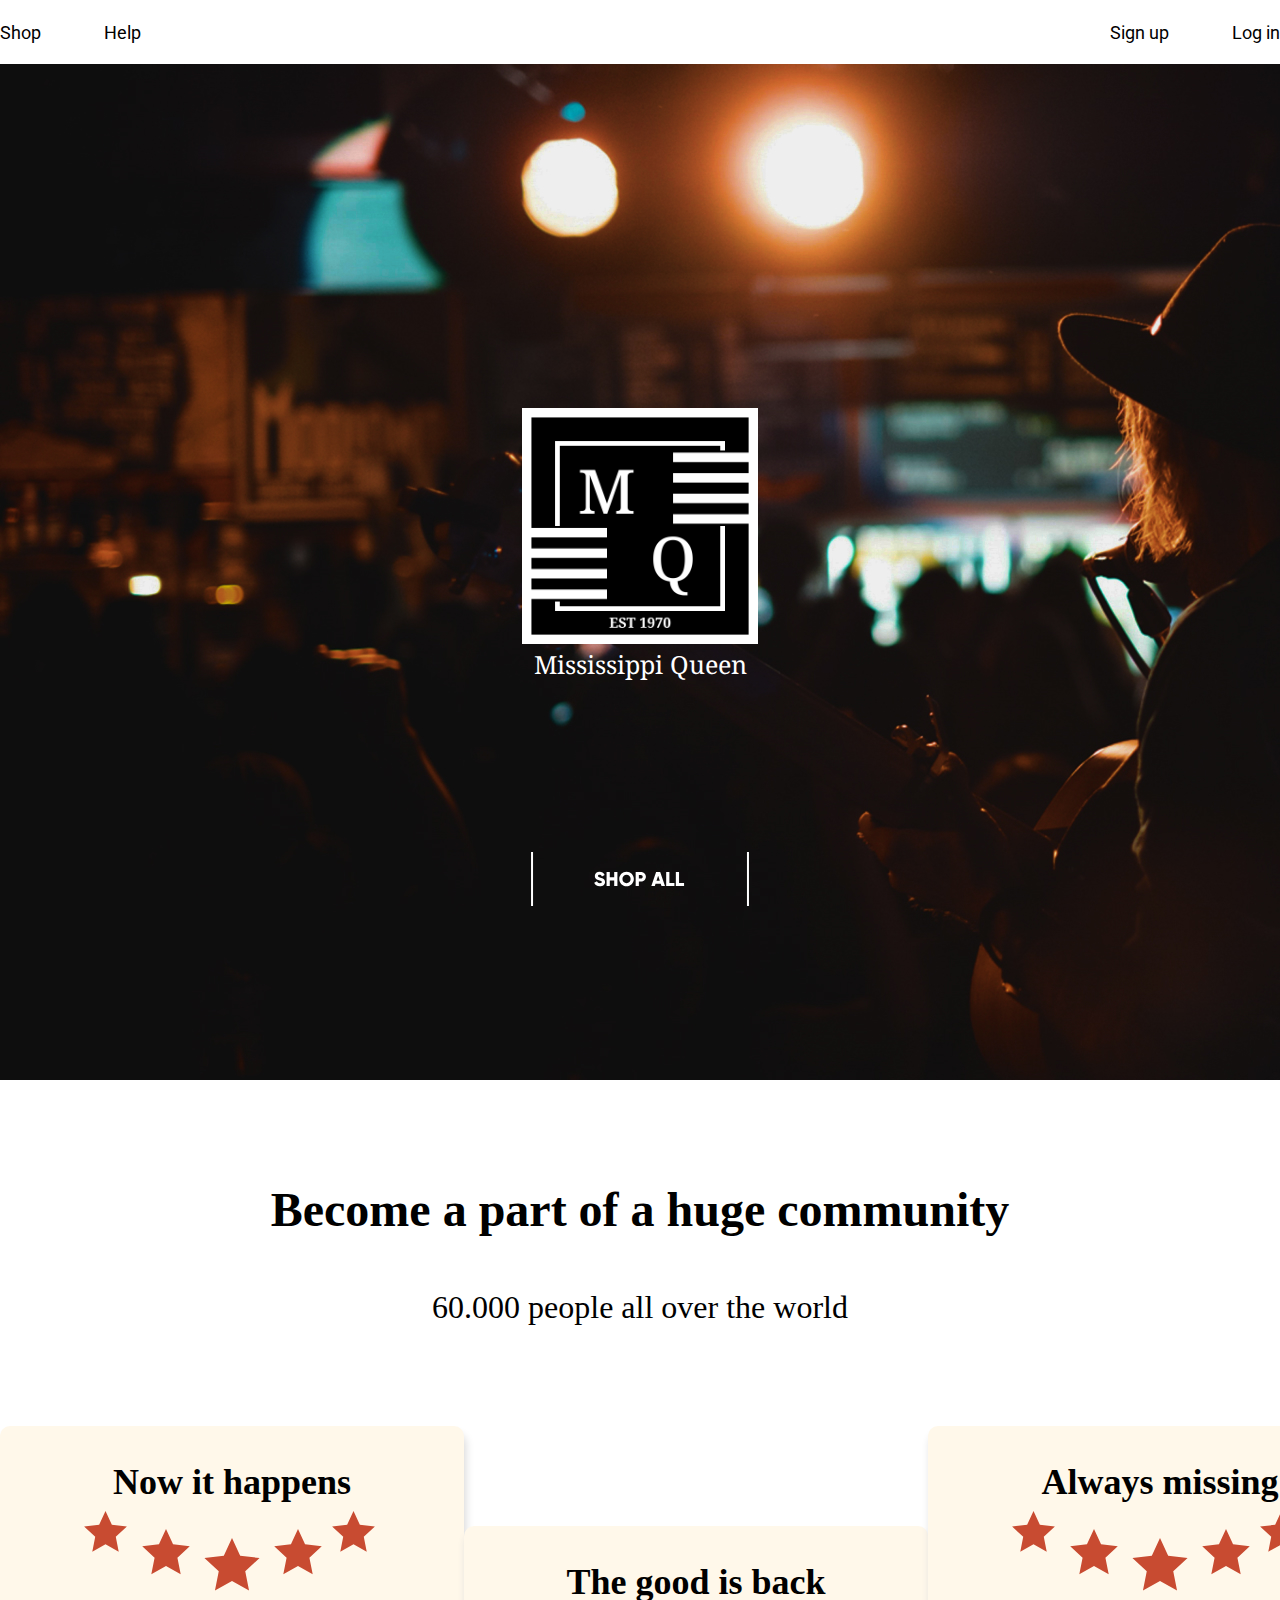
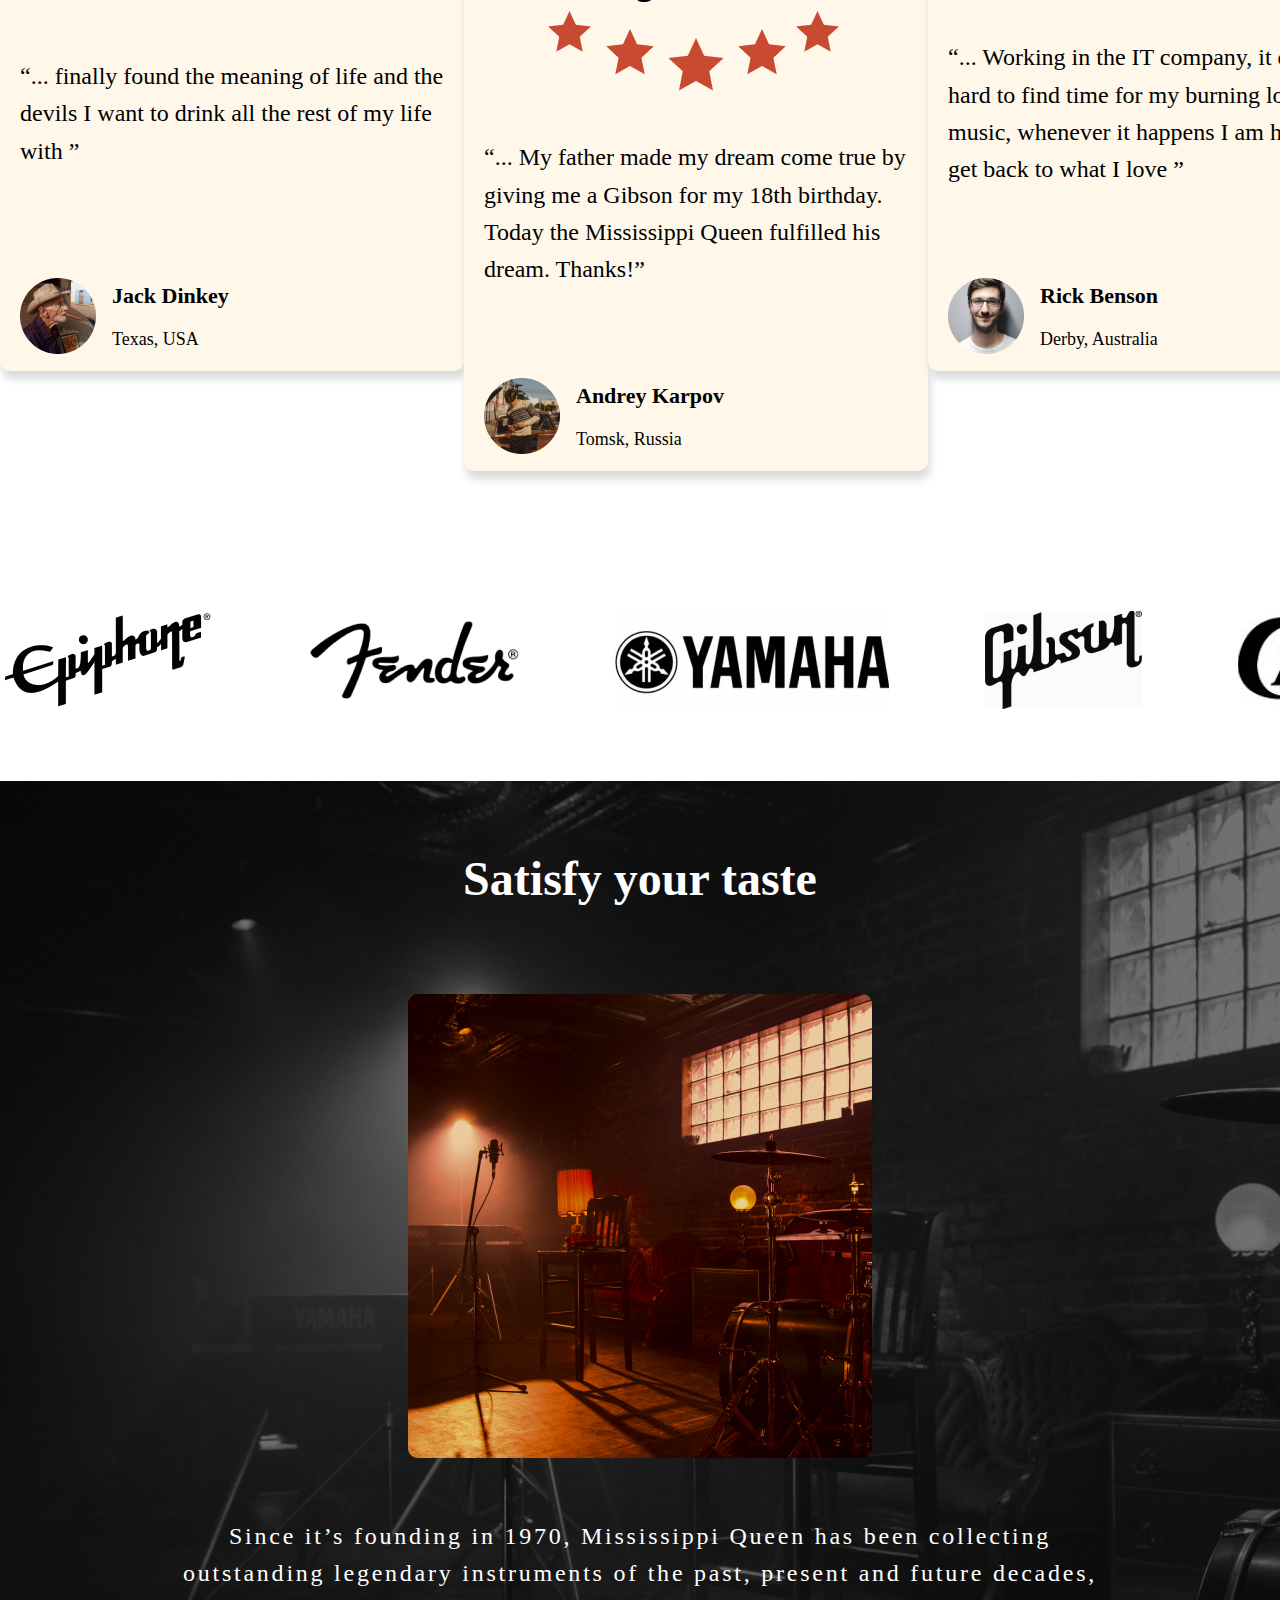
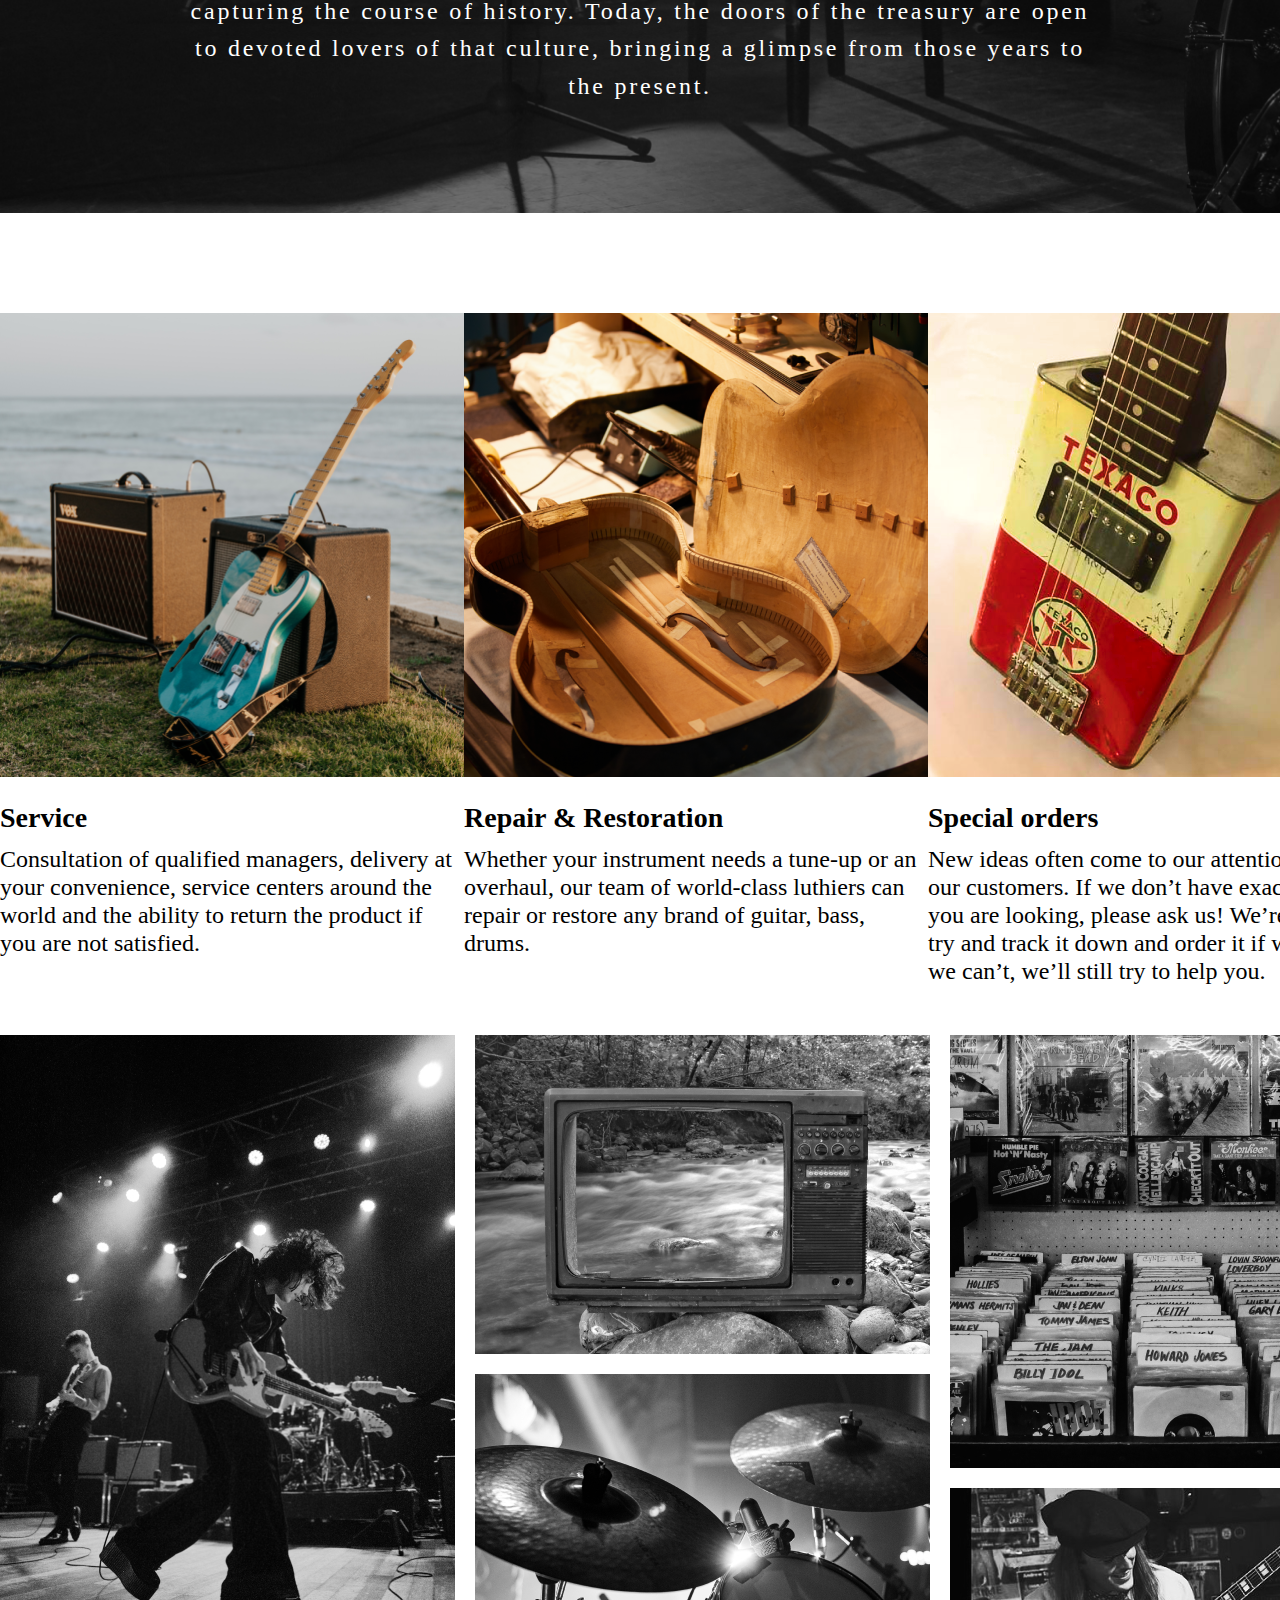
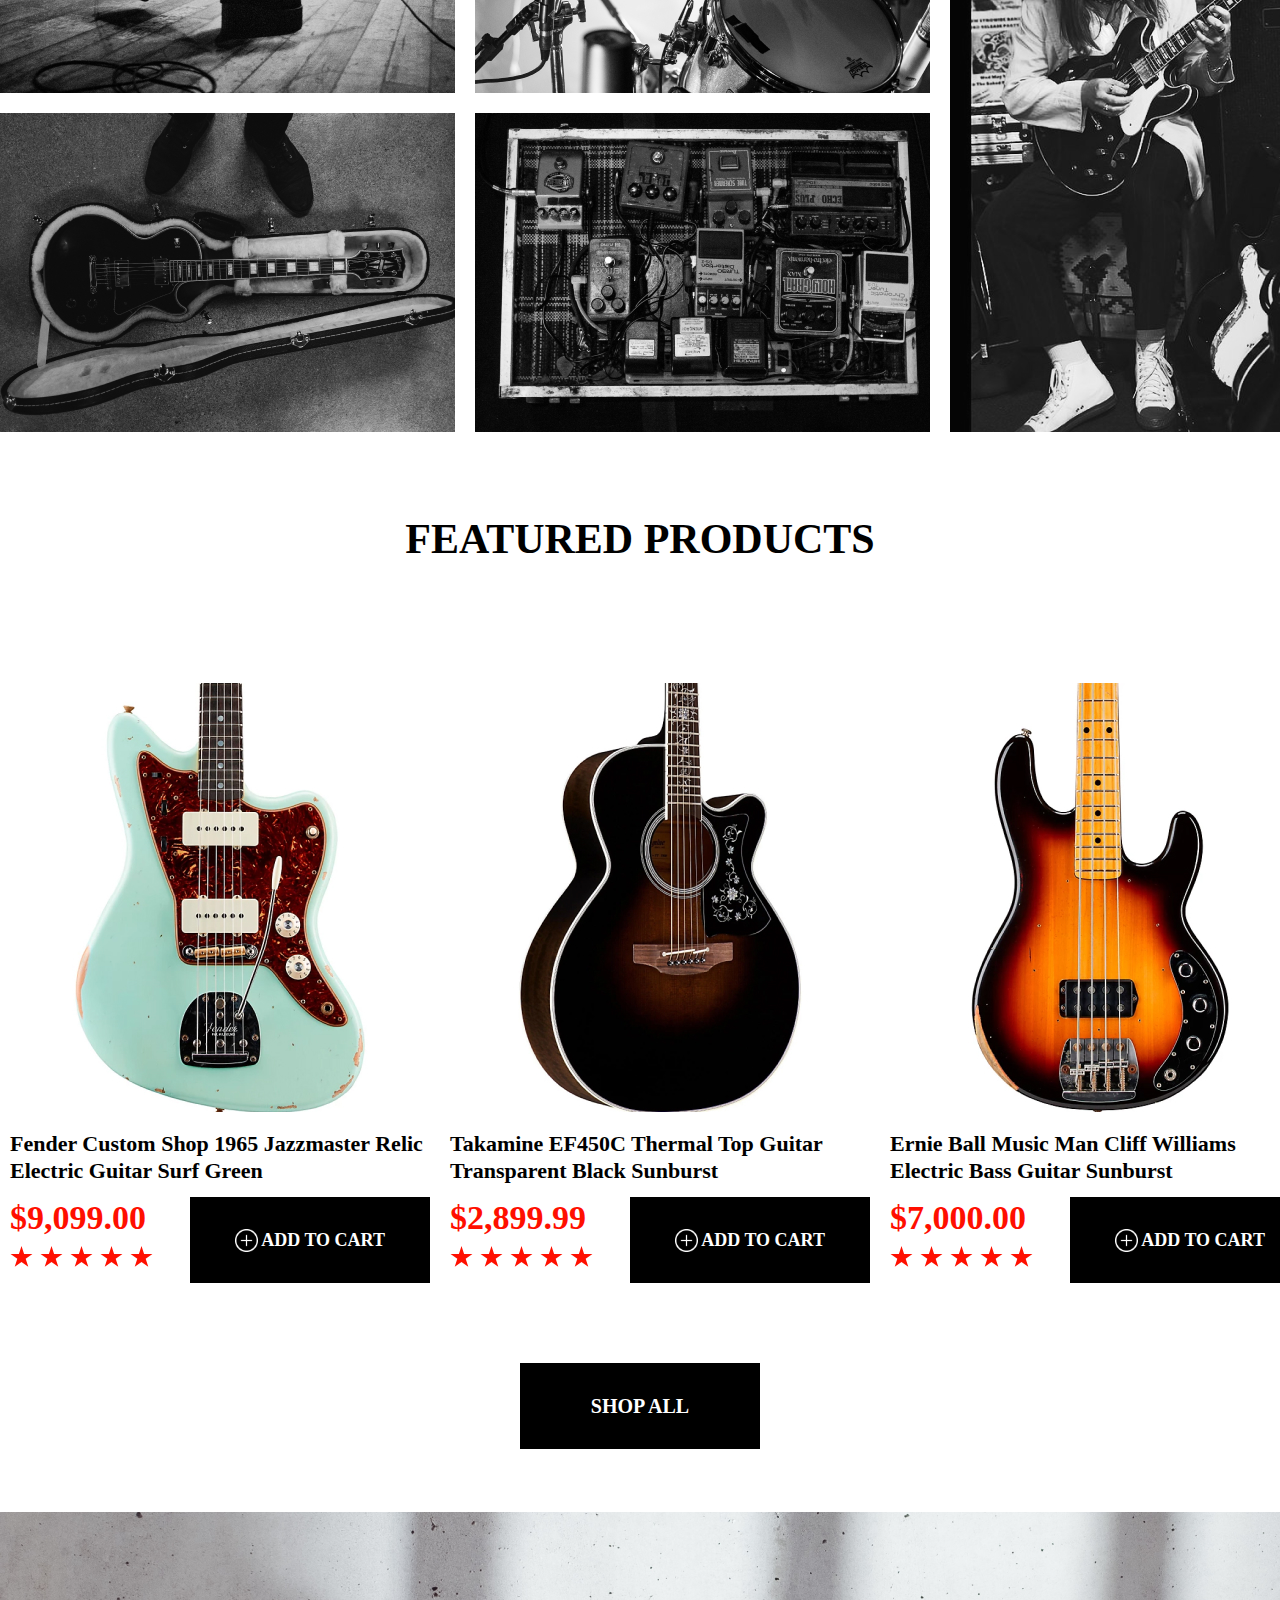
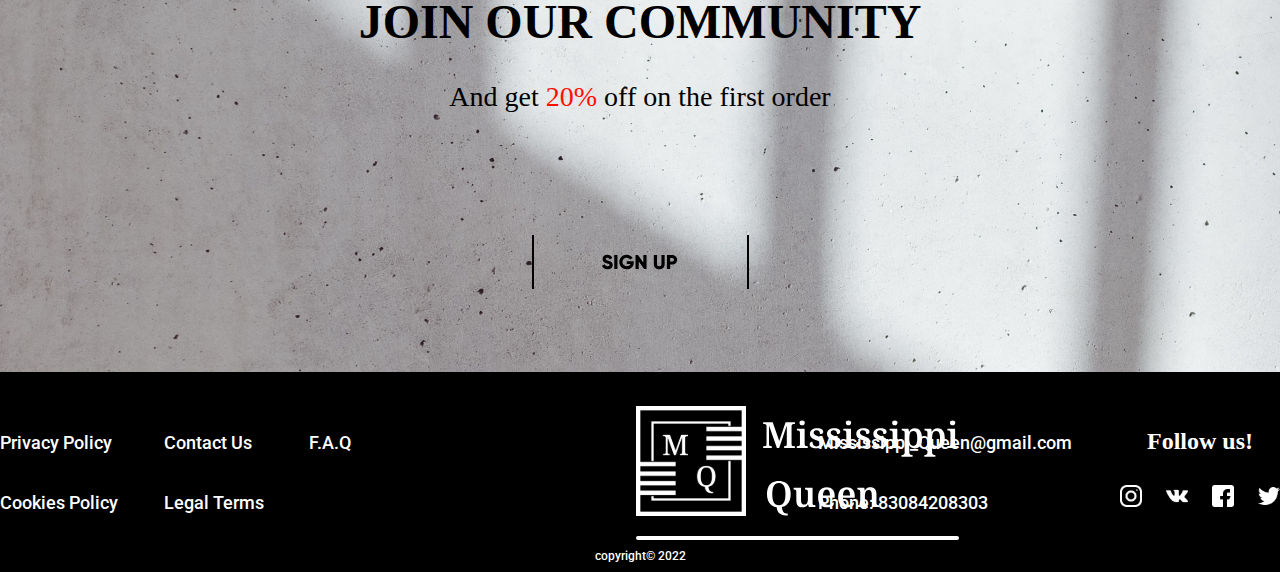
<file: index.html>
<!DOCTYPE html>
<html lang="en">
<head>
    <meta charset="UTF-8">
    <meta http-equiv="X-UA-Compatible" content="IE=edge">
    <meta name="viewport" content="width=device-width, initial-scale=1.0, maximum-scale=1.0, user-scalable=0" />
    <link rel="stylesheet" href="css/reset.css">
	<link rel="stylesheet" href="css/style.css">

    <link rel="preconnect" href="https://fonts.googleapis.com">
    <link rel="preconnect" href="https://fonts.gstatic.com" crossorigin>
    <link href="https://fonts.googleapis.com/css2?family=Noto+Sans:wght@700&family=Noto+Serif:wght@700&family=Roboto:wght@400;500;700&display=swap" rel="stylesheet"> 
    
    <title>Missiissippi Queen</title>
</head>
<body>
    <div class="wrapper">
        <header class="header">
            
            <nav class="nav header__nav">
                <div class='container'>
                    <div class="nav__row">
                        <div class="nav__left">
                            <a href="Categories.html" class="nav__link nav__shop">Shop</a>
                            <a href="help.html" class="nav__link nav__help">Help</a>
                        </div>
                        <div class="nav__right">
                            <a href="#popup" class="nav__link nav__signup">Sign up</a>
                            <a href="#popup--2" class="nav__link nav__login">Log in</a>
                        </div>
                    </div>
                </div>
            </nav>

            <div class="header__content">
                <div class='container'>
                    <div class="header__logo">
                        <img src="img/Logo_1.jpg" alt="logo" class="logo__image">
                        <div class="logo__text">
                            <span class="logo">Mississippi Queen</span>
                        </div>
                    </div>
                    <div class="header__button">
                        <a href="Categories.html">
                            <img class="header__button-image" src="img/landing__shopButton.svg" alt="ShopButton">
                        </a>
                    </div>
                </div>
            </div>
            
        </header>

        <main class="main">
            <section class="social">
                <div class="container">

                    <div class="social__top">
                        <div class="social__title">
                            <span>Become a part of a huge community</span>
                        </div>
                        <div class="social__subtitle">
                            <span>60.000 people all over the world</span>
                        </div>
                    </div>

                    <section class="review">
                        <div class="review__row">
                            <div class="review__item review-card">
                                <div class="review-card__title"><span>Now it happens</span></div>
                                <div class="review-card__text">
                                    <span>“... finally found the meaning of life and the devils I want to drink all the rest of my life  with ” </span>
                                </div>
                                <div class="review-card__person-row">
                                    <div class="review-card__avatar">
                                        <img src="img/Ava1.png" alt="avatar">
                                    </div>
                                    <div class="review-card__personal-wrap">
                                        <div class="review-card__name"><span>Jack Dinkey</span></div>
                                        <div class="review-card__place"><span>Texas, USA</span></div>
                                    </div>
                                </div>
                            </div>
                            
                            <div class="review__item--2 review-card">
                                <div class="review-card__title"><span>The good is back</span></div>
                                <div class="review-card__text">
                                    <span>“... My father made my dream come true by giving me a Gibson for my 18th birthday. Today the Mississippi Queen fulfilled his dream. Thanks!” </span>
                                </div>
                                <div class="review-card__person-row">
                                    <div class="review-card__avatar">
                                        <img src="img/Ava2.png" alt="avatar">
                                    </div>
                                    <div class="review-card__personal-wrap">
                                        <div class="review-card__name"><span>Andrey Karpov</span></div>
                                        <div class="review-card__place"><span>Tomsk, Russia</span></div>
                                    </div>
                                </div>
                            </div>

                            <div class="review__item review-card">
                                <div class="review-card__title"><span>Always missing</span></div>
                                <div class="review-card__text">
                                    <span>“... Working in the IT company, it can be hard to find time for my burning love of music, whenever it happens I am happy to get back to what I love ”</span>
                                </div>
                                <div class="review-card__person-row">
                                    <div class="review-card__avatar">
                                        <img src="img/Ava3.png" alt="avatar">
                                    </div>
                                    <div class="review-card__personal-wrap">
                                        <div class="review-card__name"><span>Rick Benson</span></div>
                                        <div class="review-card__place"><span>Derby, Australia</span></div>
                                    </div>
                                </div>
                            </div>
                        </div>
                    </section>

                    <section class="partnership-row">
                        <div class="partnership__item"><img src="img/partner1.png" alt="partner"></div>
                        <div class="partnership__item"><img src="img/partner2.png" alt="partner"></div>
                        <div class="partnership__item"><img src="img/partner3.png" alt="partner"></div>
                        <div class="partnership__item"><img src="img/partner4.png" alt="partner"></div>
                        <div class="partnership__item"><img src="img/partner5.png" alt="partner"></div>
                    </section>
                </div>
            </section>

            <section class="benefits">
                <div class="container">
                    <div class="benefits__title"><span>Satisfy your taste</span></div>
                    <div class="benefits__image">
                        <img src="img/Benefits.png" alt="room">
                    </div>
                    
                    <div class="benefits__text">
                        <span>
                            Since it’s founding in 1970, Mississippi Queen has been collecting outstanding legendary instruments of the past, present and future decades, capturing the course of history.
                            Today, the doors of the treasury are open to devoted lovers of that culture, bringing a glimpse from those years to the present.
                        </span>
                    </div>
                </div>
            </section>

            <section class="features">
                <div class="container">
                    <div class="features_row">
                        <div class="features__item">
                            <div class="features__image"><img src="img/feature1.png" alt="service"></div>
                            <div class="features__title"><span>Service</span></div>
                            <div class="features__text">
                                <span>
                                    Consultation of qualified managers, delivery at your convenience, service centers around the world and the ability to return the product if you are not satisfied.
                                </span>
                            </div>
                        </div>
                        <div class="features__item">
                            <div class="features__image"><img src="img/feature2.png" alt="service"></div>
                            <div class="features__title"><span>Repair & Restoration</span></div>
                            <div class="features__text">
                                <span>
                                    Whether your instrument needs a tune-up or an overhaul, our team of world-class luthiers can repair or restore any brand of guitar, bass, drums.
                                </span>
                            </div>
                        </div>
                        <div class="features__item">
                            <div class="features__image"><img src="img/feature3.png" alt="service"></div>
                            <div class="features__title"><span>Special orders</span></div>
                            <div class="features__text">
                                <span>
                                    New ideas often come to our attention through our customers. If we don’t have exactly what you are looking, please ask us! We’re happy to try and track it down and order it if we can. If we can’t, we’ll still try to help you.
                                </span>
                            </div>
                        </div>
                    </div>
                </div>
            </section>

            <section class="gallery">
                <div class="gallery__container">
                    <div class="gallery__row">
                        <div class="gallery__column">
                            <div class="gallery__item">
                                <img src="img/img1.jpg" alt="img1">
                            </div>
                            <div class="gallery__item">
                                <img src="img/img2.jpg" alt="img2">
                            </div>
                        </div>
                        <div class="gallery__column">
                            <div class="gallery__item">
                                <img src="img/img3.jpg" alt="img1">
                            </div>
                            <div class="gallery__item">
                                <img src="img/img4.jpg" alt="img2">
                            </div>
                            <div class="gallery__item">
                                <img src="img/img5.jpg" alt="img2">
                            </div>
                        </div>
                        <div class="gallery__column">
                            <div class="gallery__item">
                                <img src="img/img6.jpg" alt="img1">
                            </div>
                            <div class="gallery__item">
                                <img src="img/img7.jpg" alt="img2">
                            </div>
                        </div>
                        <div class="gallery__column">
                            <div class="gallery__item">
                                <img src="img/img8.jpg" alt="img1">
                            </div>
                            <div class="gallery__item">
                                <img src="img/img9.jpg" alt="img2">
                            </div>
                        </div>
                    </div>
                </div>
            </section>

            <section class="products">
                <div class="container">
                    <div class="products__title"><span>FEATURED PRODUCTS</span></div>

                    <div class="products__row"> 
                        <div class="prosucts__item shop-item">
                            <div class="shop-item__image">
                                <img src="img/Electric/3.jpg" alt="guitar">
                            </div>
                            <div class="shop-item__info">
                                <div class="shop-item__name">
                                    <span>
                                        Fender Custom Shop 1965 Jazzmaster  Relic Electric Guitar Surf Green
                                    </span>
                                </div>
                                <div class="shop-item__wrap">
                                    <div class="shop-item__cost">
                                        <span>$9,099.00</span>
                                    </div>
                                    <a href="#">
                                        <div class="add-button">
                                            <div class="add-button__text">
                                                <span>ADD TO CART</span>
                                            </div>
                                        </div>
                                     </a>
                                </div>
                            </div>
                        </div>

                        <div class="prosucts__item shop-item">
                            <div class="shop-item__image">
                                <img src="img/Acoustic/5.jpg" alt="guitar">
                            </div>
                            <div class="shop-item__info">
                                <div class="shop-item__name">
                                    <span>
                                        Takamine EF450C Thermal Top Guitar Transparent Black Sunburst
                                    </span>
                                </div>
                                <div class="shop-item__wrap">
                                    <div class="shop-item__cost">
                                        <span>$2,899.99</span>
                                    </div>
                                    <a href="#">
                                        <div class="add-button">
                                            <div class="add-button__text">
                                                <span>ADD TO CART</span>
                                            </div>
                                        </div>
                                     </a>
                                </div>
                            </div>
                        </div>


                        <div class="prosucts__item shop-item">
                            <div class="shop-item__image">
                                <img src="img/Bass/5.jpg" alt="guitar">
                            </div>
                            <div class="shop-item__info">
                                <div class="shop-item__name">
                                    <span>
                                        Ernie Ball Music Man Cliff Williams Electric Bass Guitar Sunburst
                                    </span>
                                </div>
                                <div class="shop-item__wrap">
                                    <div class="shop-item__cost">
                                        <span>$7,000.00</span>
                                    </div>
                                    <a href="#">
                                        <div class="add-button">
                                            <div class="add-button__text">
                                                <span>ADD TO CART</span>
                                            </div>
                                        </div>
                                     </a>
                                </div>
                            </div>
                        </div>
                    </div>

                    <a href="Categories.html">
                        <div class="products__button">
                            <div class="products__button-text">
                                <span>SHOP ALL</span>
                            </div>
                        </div>
                    </a>
                </div>
            </section>

            <section class="offer">
                <div class="container">
                    <div class="offer__title">
                        <span>JOIN OUR COMMUNITY</span>
                    </div>
                    <div class="offer__subtitle">
                        <span>
                            And get <span class="red">20%</span> off on the first order
                        </span>
                    </div>

                    <div class="offer__button">
                        <a href="#popup">
                            <img src="img/offer__button.svg" alt="offerbtn">
                        </a>
                    </div>
                </div>
            </section>
        </main>


        <footer class="footer">
            <div class='container footer__container'>
                <div class="footer__row">

                    <div class="footer-links">
                        <div class="footer-links__column1">
                            <div class="upper"><a href="#">Privacy Policy</a></div>
                            <div class="bottom"><a href="#">Cookies Policy</a></div>
                        </div>
                        <div class="footer-links__column2">
                            <div class="upper"><a href="#">Contact Us</a></div>
                            <div class="bottom"><a href="#">Legal Terms</a></div>
                        </div>
                        <div class="footer-links__column3">
                            <div class="upper"><a href="#">F.A.Q</a></div>
                        </div>
                    </div>

                    <div class="footer-right">
                        <div class="contacts">
                            <div class="upper">Mississippi_Queen@gmail.com</div>
                            <div class="bottom">Phone: 83084208303</div>
                        </div>

                        <div class="follow">
                            <div class="follow__title">Follow us!</div>
                            <div class="follow__icons"><img src="img/followus.svg" alt="follow us"></div>
                        </div>
                    </div>

                </div>

                <div class="copyright">
                    <span>copyright© 2022</span>    
                </div>
            </div>
        </footer>
    </div>


    <div id="popup" class="popup">
        <div class="popup__body">
            <div class="popup__content">
                <a href="#" class="popup__close">
                    <img src="img/cross.png" alt="closeButton">
                </a>
                <div class="popup__logo">
                    
                </div>
                <a href="#" class="google">
                    <div class="google__content">
                        <div class="google__img">
                            <img src="img/google1.png" alt="googleIcon">
                        </div>
                        <p>Continue with Google</p> 
                    </div>
                </a>
                
                <div class="form">
                    <form action="">
                        <div class="form__item">
                            <input type="text" name="useremail" placeholder="Email">
                        </div>
    
                        <div class="form__item">
                            <input type="text" name="username" placeholder="Username">
                        </div>
    
                        <div class="form__item">
                            <input type="password" name="userpass" placeholder="Password">
                        </div>
    
                        <div class="form__button">
                            <button type="submit">sign in</button>
                        </div>
    
                    </form>
                </div>
                <div class="have">
                    <span>Already have an account?</span>
                    <a href="#popup--2">Log in</a>
                </div>



            </div>
        </div>
    </div>

    <div id="popup--2" class="popup">
        <div class="popup__body">
            <div class="popup__content">
                <a href="#" class="popup__close">
                    <img src="img/cross.png" alt="closeButton">
                </a>
                <div class="popup__logo">
                    
                </div>
                <a href="#" class="google">
                    <div class="google__content">
                        <div class="google__img">
                            <img src="img/google1.png" alt="googleIcon">
                        </div>
                        <p>Continue with Google</p> 
                    </div>
                </a>
                
                <span class="or">OR</span>

                <div class="formLog">
                    <form action="">
                        <div class="form__item">
                            <input type="text" name="username/email" placeholder="Email">
                        </div>
    
                        <div class="form__item form__item--1">
                            <input type="password" name="userpass" placeholder="Password">
                        </div>

                        <div class="forgot">
                            <a href="#">Forgot password?</a>
                        </div>
    
                        <div class="form__button">
                            <button type="submit">log in</button>
                        </div>
    
                    </form>
                </div>
                <div class="have--1 have">
                    <span>Have no account yet?</span>
                    <a href="#popup">Sign up</a>
                </div>



            </div>
        </div>
    </div>

    <script src="https://ajax.googleapis.com/ajax/libs/jquery/3.6.4/jquery.min.js"></script>

</body>
</html>
</file>
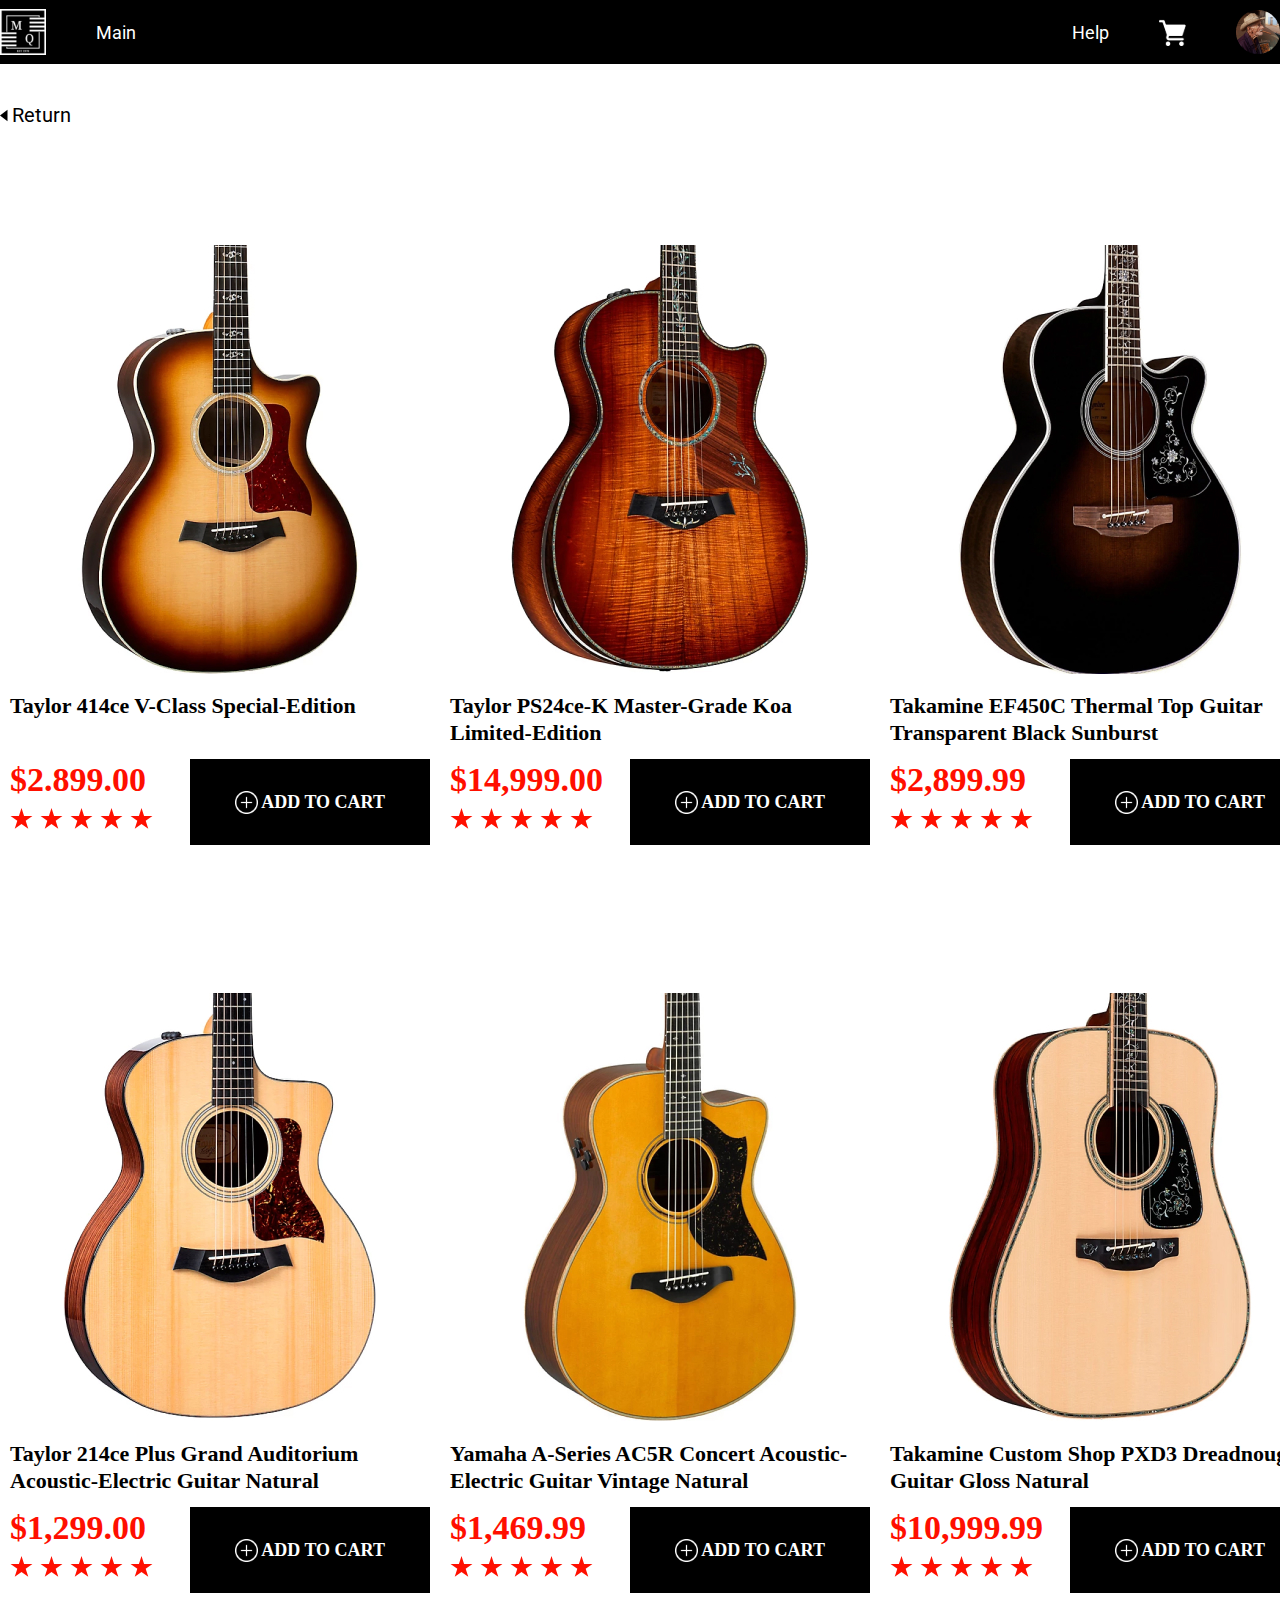
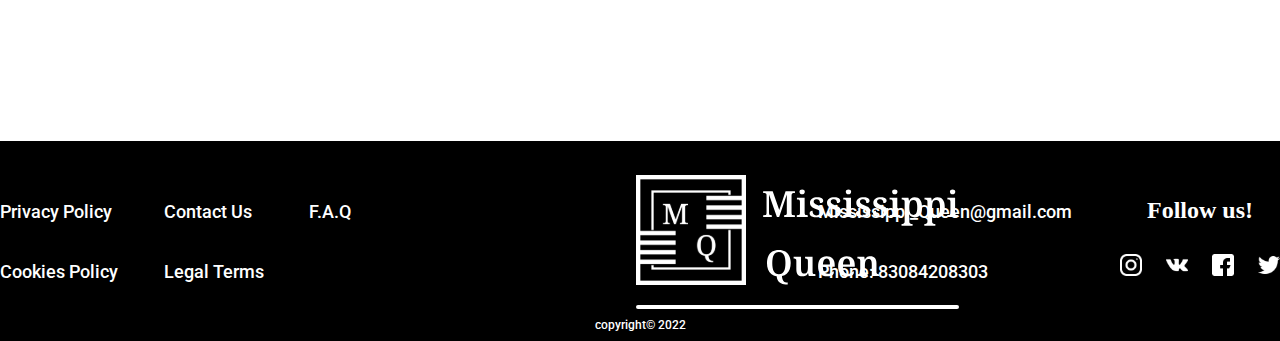
<file: Acoustic.html>
<!DOCTYPE html>
<html lang="en">
<head>
    <meta charset="UTF-8">
    <meta http-equiv="X-UA-Compatible" content="IE=edge">
    <meta name="viewport" content="width=device-width, initial-scale=1.0, maximum-scale=1.0, user-scalable=0" />
    <link rel="stylesheet" href="css/reset.css">
	<link rel="stylesheet" href="css/shop.css">
    <link rel="stylesheet" href="css/myAccount.css">
    <link rel="stylesheet" href="css/cart.css">

    <link rel="preconnect" href="https://fonts.googleapis.com">
    <link rel="preconnect" href="https://fonts.gstatic.com" crossorigin>
    <link href="https://fonts.googleapis.com/css2?family=Noto+Sans:wght@700&family=Noto+Serif:wght@700&family=Roboto:wght@400;500;700&display=swap" rel="stylesheet"> 
    
    <title>Acoustic Guitars</title>
</head>
<body>
    <div class="wrapper">
        <header class="header">
            <div class="container">

                 <div class="menu">

                        
                    <div class="menu__body">
                        <a href="#" id="menu__close"><img src="img/cross.png" alt=""></a>
                        <div class="menu__profile-pic"><img src="img/menu/menu__profile-pic.png" alt="profile-pic"></div>
                        <div class="menu__nickname">
                            <p class="nickname__name">James Dinkey</p>
                            <div class="nickname__edit"><a href="#"><img src="img/menu/edit 1.png" alt="edit"></a></div>
                        </div>
                        <div class="menu__email">users_email@gmail.com</div>

                        <div class="menu__info menu-info">
                            <div class="menu-info__item--plus">Balance: $5,600</div>
                            <div class="menu-info__item">Current orders: 1</div>
                            <div class="menu-info__item">Archive: 4</div>
                        </div>

                        <div class="menu__logout menu-logout">
                            <a href="index.html" class="menu-logout__link">Log out</a>
                        </div>
                    </div>
                        
                </div>

                <div class="cart">
                    <div class="cart__upper">
                        <a href="#" id="cart__close"><img src="img/cart/close.svg" alt=""></a>
                        <div class="cart__name">My order</div>
                    </div>

                    <div class="cart__content">
                        <div class="cart__item cart-item">
                            <div class="cart-item__img"><img src="img/cart/1.png" alt="bass"></div>
                            <div class="cart-item__wrapper">
                                <div class="cart-item__name">
                                    Fender Custom Shop 1961 Jazz Bass Heavy Relic Aged Olympic White
                                </div>
                                <div class="cart-item__price">
                                    $4,450.00
                                </div>
                            </div>
                        </div>
                        <div class="cart__item cart-item">
                            <div class="cart-item__img"><img src="img/cart/2.png" alt="bass"></div>
                            <div class="cart-item__wrapper">
                                <div class="cart-item__name">
                                    PDP by DW Concept Maple 7-Piece Shell  Pack Silver to Black Fade
                                </div>
                                <div class="cart-item__price">
                                    $1,299.99
                                </div>
                            </div>
                        </div>
                        <div class="cart__total-price">
                            Total: $5,749.99
                        </div>
                        <div class="cart__buy-button">
                            <a href="#">Buy</a> 
                        </div>

                    </div>
                </div>

                <div class="header__row">
                    <div class="header__left">
                        <div class="header__logo">
                            <a href="index.html"><img src="img/header__logo.svg" alt="logo"></a>
                        </div>
                        <div class="header__main-link">
                            <a href="index.html">Main</a>
                        </div>
                        
                    </div>
                    
                    <div class="header__right">
                        <div class="header__help-link">
                            <a href="help.html">Help</a>
                        </div>
                        <div class="header__cart"  id="open-cart-btn">
                            <a href="#"><img src="img/cart.svg" alt="cart"></a>
                        </div>
                        <div class="header__avatar">
                            <a href="#" id="menu"><img src="img/header__ava.png" alt="avatar"></a>
                        </div>
                    </div>
                </div>
            </div>
        </header>


        <main class="main">
            <div class="container">
                <a href="Categories.html" class="return-button">Return</a>
            </div>

            <section class="products">

                <div class="container">

                    <div class="products__row"> 
                        <div class="prosucts__item shop-item">
                            <div class="shop-item__image">
                                <img src="img/Acoustic/1.jpg" alt="guitar">
                            </div>
                            <div class="shop-item__info">
                                <div class="shop-item__name">
                                    <span>
                                        Taylor 414ce V-Class Special-Edition
                                    </span>
                                </div>
                                <div class="shop-item__wrap">
                                    <div class="shop-item__cost">
                                        <span>$2.899.00</span>
                                    </div>
                                    <a href="#">
                                        <div class="add-button">
                                            <div class="add-button__text">
                                                <span>ADD TO CART</span>
                                            </div>
                                        </div>
                                     </a>
                                </div>
                            </div>
                        </div>

                        <div class="prosucts__item shop-item">
                            <div class="shop-item__image">
                                <img src="img/Acoustic/3.jpg" alt="guitar">
                            </div>
                            <div class="shop-item__info">
                                <div class="shop-item__name">
                                    <span>
                                        Taylor PS24ce-K Master-Grade Koa Limited-Edition
                                    </span>
                                </div>
                                <div class="shop-item__wrap">
                                    <div class="shop-item__cost">
                                        <span>$14,999.00</span>
                                    </div>
                                    <a href="#">
                                        <div class="add-button">
                                            <div class="add-button__text">
                                                <span>ADD TO CART</span>
                                            </div>
                                        </div>
                                     </a>
                                </div>
                            </div>
                        </div>


                        <div class="prosucts__item shop-item">
                            <div class="shop-item__image">
                                <img src="img/Acoustic/5.jpg" alt="guitar">
                            </div>
                            <div class="shop-item__info">
                                <div class="shop-item__name">
                                    <span>
                                        Takamine EF450C Thermal Top Guitar Transparent Black Sunburst
                                    </span>
                                </div>
                                <div class="shop-item__wrap">
                                    <div class="shop-item__cost">
                                        <span>$2,899.99</span>
                                    </div>
                                    <a href="#">
                                        <div class="add-button">
                                            <div class="add-button__text">
                                                <span>ADD TO CART</span>
                                            </div>
                                        </div>
                                     </a>
                                </div>
                            </div>
                        </div>
                    </div>

                    <div class="products__row"> 
                        <div class="prosucts__item shop-item">
                            <div class="shop-item__image">
                                <img src="img/Acoustic/2.jpg" alt="guitar">
                            </div>
                            <div class="shop-item__info">
                                <div class="shop-item__name">
                                    <span>
                                        Taylor 214ce Plus Grand Auditorium Acoustic-Electric Guitar Natural
                                    </span>
                                </div>
                                <div class="shop-item__wrap">
                                    <div class="shop-item__cost">
                                        <span>$1,299.00</span>
                                    </div>
                                    <a href="#">
                                        <div class="add-button">
                                            <div class="add-button__text">
                                                <span>ADD TO CART</span>
                                            </div>
                                        </div>
                                     </a>
                                </div>
                            </div>
                        </div>

                        <div class="prosucts__item shop-item">
                            <div class="shop-item__image">
                                <img src="img/Acoustic/4.jpg" alt="guitar">
                            </div>
                            <div class="shop-item__info">
                                <div class="shop-item__name">
                                    <span>
                                        Yamaha A-Series AC5R Concert Acoustic-Electric Guitar Vintage Natural
                                    </span>
                                </div>
                                <div class="shop-item__wrap">
                                    <div class="shop-item__cost">
                                        <span>$1,469.99</span>
                                    </div>
                                    <a href="#">
                                        <div class="add-button">
                                            <div class="add-button__text">
                                                <span>ADD TO CART</span>
                                            </div>
                                        </div>
                                     </a>
                                </div>
                            </div>
                        </div>


                        <div class="prosucts__item shop-item">
                            <div class="shop-item__image">
                                <img src="img/Acoustic/6.jpg" alt="guitar">
                            </div>
                            <div class="shop-item__info">
                                <div class="shop-item__name">
                                    <span>
                                        Takamine Custom Shop PXD3 Dreadnought Guitar Gloss Natural
                                    </span>
                                </div>
                                <div class="shop-item__wrap">
                                    <div class="shop-item__cost">
                                        <span>$10,999.99</span>
                                    </div>
                                    <a href="#">
                                        <div class="add-button">
                                            <div class="add-button__text">
                                                <span>ADD TO CART</span>
                                            </div>
                                        </div>
                                     </a>
                                </div>
                            </div>
                        </div>
                    </div>

                </div>
            </section>
        </main>


        <footer class="footer">
            <div class='container footer__container'>
                <div class="footer__row">

                    <div class="footer-links">
                        <div class="footer-links__column1">
                            <div class="upper"><a href="#">Privacy Policy</a></div>
                            <div class="bottom"><a href="#">Cookies Policy</a></div>
                        </div>
                        <div class="footer-links__column2">
                            <div class="upper"><a href="#">Contact Us</a></div>
                            <div class="bottom"><a href="#">Legal Terms</a></div>
                        </div>
                        <div class="footer-links__column3">
                            <div class="upper"><a href="#">F.A.Q</a></div>
                        </div>
                    </div>

                    <div class="footer-right">
                        <div class="contacts">
                            <div class="upper">Mississippi_Queen@gmail.com</div>
                            <div class="bottom">Phone: 83084208303</div>
                        </div>

                        <div class="follow">
                            <div class="follow__title">Follow us!</div>
                            <div class="follow__icons"><img src="img/followus.svg" alt="follow us"></div>
                        </div>
                    </div>

                </div>

                <div class="copyright">
                    <span>copyright© 2022</span>    
                </div>
            </div>
        </footer>
    </div>

    <script src="https://ajax.googleapis.com/ajax/libs/jquery/3.6.4/jquery.min.js"></script>
    <script src="js/myAccount.js"></script>
    <script src="js/Cart.js"></script>
</body>
</html>
</file>
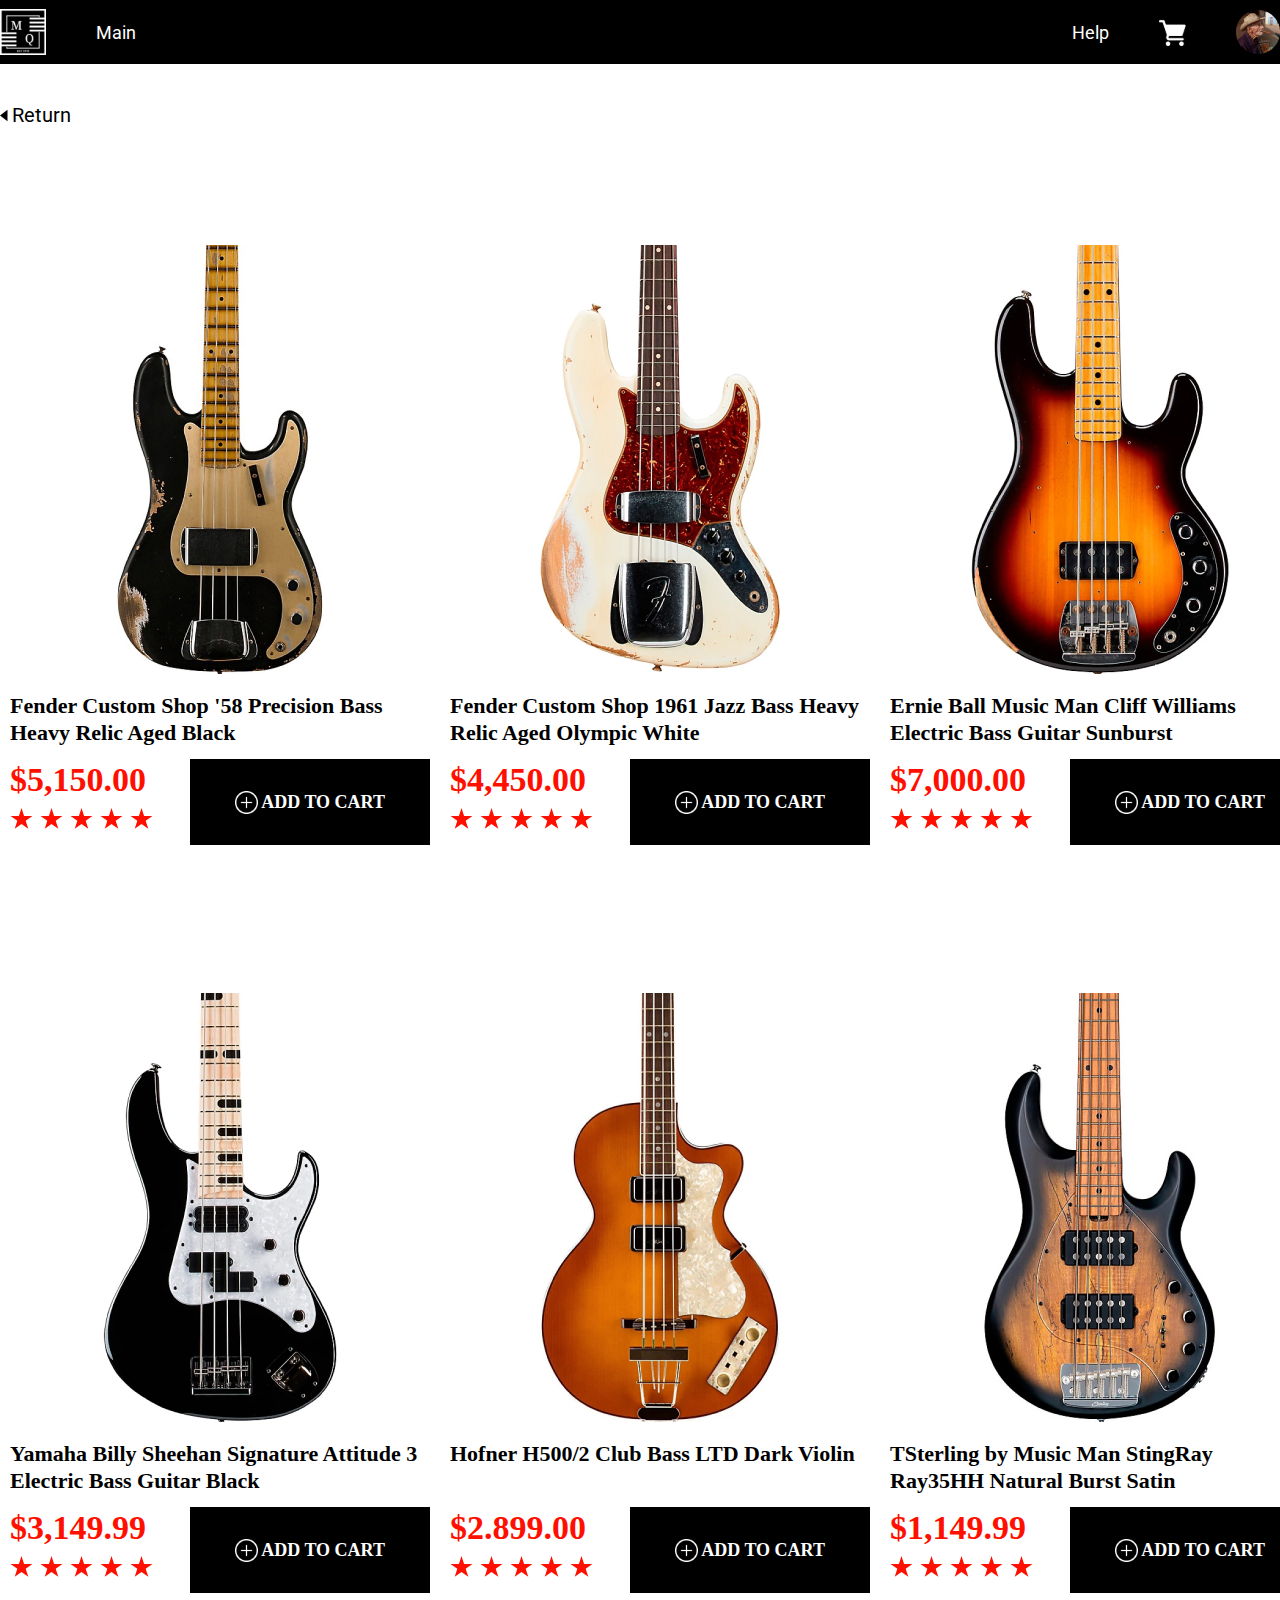
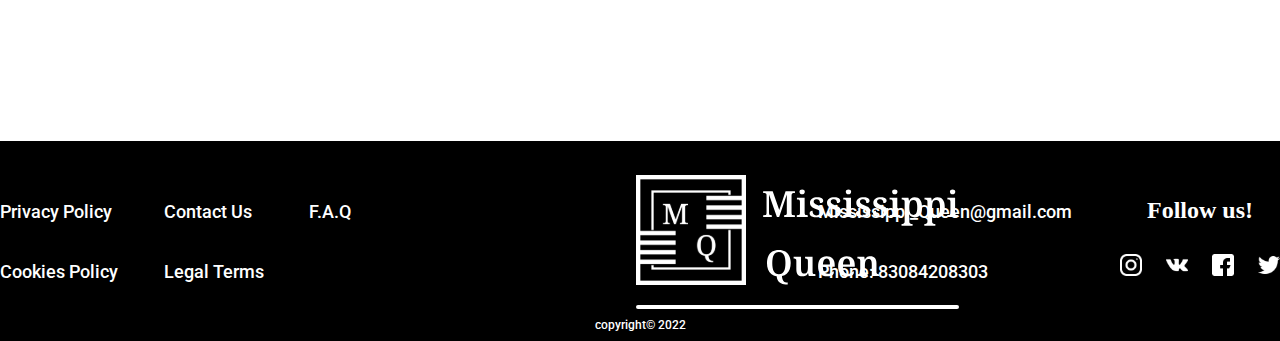
<file: Bass.html>
<!DOCTYPE html>
<html lang="en">
<head>
    <meta charset="UTF-8">
    <meta http-equiv="X-UA-Compatible" content="IE=edge">
    <meta name="viewport" content="width=device-width, initial-scale=1.0, maximum-scale=1.0, user-scalable=0" />
    <link rel="stylesheet" href="css/reset.css">
	<link rel="stylesheet" href="css/shop.css">
     <link rel="stylesheet" href="css/myAccount.css">
     <link rel="stylesheet" href="css/cart.css">

    <link rel="preconnect" href="https://fonts.googleapis.com">
    <link rel="preconnect" href="https://fonts.gstatic.com" crossorigin>
    <link href="https://fonts.googleapis.com/css2?family=Noto+Sans:wght@700&family=Noto+Serif:wght@700&family=Roboto:wght@400;500;700&display=swap" rel="stylesheet"> 
    
    <title>Bass Guitars</title>
</head>
<body>
    <div class="wrapper">
        <header class="header">
            <div class="container">

                <div class="menu">

                        
                    <div class="menu__body">
                        <a href="#" id="menu__close"><img src="img/cross.png" alt=""></a>
                        <div class="menu__profile-pic"><img src="img/menu/menu__profile-pic.png" alt="profile-pic"></div>
                        <div class="menu__nickname">
                            <p class="nickname__name">James Dinkey</p>
                            <div class="nickname__edit"><a href="#"><img src="img/menu/edit 1.png" alt="edit"></a></div>
                        </div>
                        <div class="menu__email">users_email@gmail.com</div>

                        <div class="menu__info menu-info">
                            <div class="menu-info__item--plus">Balance: $5,600</div>
                            <div class="menu-info__item">Current orders: 1</div>
                            <div class="menu-info__item">Archive: 4</div>
                        </div>

                        <div class="menu__logout menu-logout">
                            <a href="index.html" class="menu-logout__link">Log out</a>
                        </div>
                    </div>
                        
                </div>

                <div class="cart">
                    <div class="cart__upper">
                        <a href="#" id="cart__close"><img src="img/cart/close.svg" alt=""></a>
                        <div class="cart__name">My order</div>
                    </div>

                    <div class="cart__content">
                        <div class="cart__item cart-item">
                            <div class="cart-item__img"><img src="img/cart/1.png" alt="bass"></div>
                            <div class="cart-item__wrapper">
                                <div class="cart-item__name">
                                    Fender Custom Shop 1961 Jazz Bass Heavy Relic Aged Olympic White
                                </div>
                                <div class="cart-item__price">
                                    $4,450.00
                                </div>
                            </div>
                        </div>
                        <div class="cart__item cart-item">
                            <div class="cart-item__img"><img src="img/cart/2.png" alt="bass"></div>
                            <div class="cart-item__wrapper">
                                <div class="cart-item__name">
                                    PDP by DW Concept Maple 7-Piece Shell  Pack Silver to Black Fade
                                </div>
                                <div class="cart-item__price">
                                    $1,299.99
                                </div>
                            </div>
                        </div>
                        <div class="cart__total-price">
                            Total: $5,749.99
                        </div>
                        <div class="cart__buy-button">
                            <a href="#">Buy</a> 
                        </div>

                    </div>
                </div>

                <div class="header__row">
                    <div class="header__left">
                        <div class="header__logo">
                            <a href="index.html"><img src="img/header__logo.svg" alt="logo"></a>
                        </div>
                        <div class="header__main-link">
                            <a href="index.html">Main</a>
                        </div>
                        
                    </div>
                    
                    <div class="header__right">
                        <div class="header__help-link">
                            <a href="help.html">Help</a>
                        </div>
                        <div class="header__cart"  id="open-cart-btn">
                            <a href="#"><img src="img/cart.svg" alt="cart"></a>
                        </div>
                        <div class="header__avatar">
                            <a href="#" id="menu"><img src="img/header__ava.png" alt="avatar"></a>
                        </div>
                    </div>
                </div>
            </div>
        </header>


        <main class="main">
            <div class="container">
                <a href="Categories.html" class="return-button">Return</a>
            </div>

            <section class="products">

                <div class="container">

                    <div class="products__row"> 
                        <div class="prosucts__item shop-item">
                            <div class="shop-item__image">
                                <img src="img/Bass/1.jpg" alt="guitar">
                            </div>
                            <div class="shop-item__info">
                                <div class="shop-item__name">
                                    <span>
                                        Fender Custom Shop '58 Precision Bass Heavy Relic Aged Black
                                    </span>
                                </div>
                                <div class="shop-item__wrap">
                                    <div class="shop-item__cost">
                                        <span>$5,150.00</span>
                                    </div>
                                    <a href="#">
                                        <div class="add-button">
                                            <div class="add-button__text">
                                                <span>ADD TO CART</span>
                                            </div>
                                        </div>
                                     </a>
                                </div>
                            </div>
                        </div>

                        <div class="prosucts__item shop-item">
                            <div class="shop-item__image">
                                <img src="img/Bass/3.jpg" alt="guitar">
                            </div>
                            <div class="shop-item__info">
                                <div class="shop-item__name">
                                    <span>
                                        Fender Custom Shop 1961 Jazz Bass Heavy Relic Aged Olympic White
                                    </span>
                                </div>
                                <div class="shop-item__wrap">
                                    <div class="shop-item__cost">
                                        <span>$4,450.00</span>
                                    </div>
                                    <a href="#">
                                        <div class="add-button">
                                            <div class="add-button__text">
                                                <span>ADD TO CART</span>
                                            </div>
                                        </div>
                                     </a>
                                </div>
                            </div>
                        </div>


                        <div class="prosucts__item shop-item">
                            <div class="shop-item__image">
                                <img src="img/Bass/5.jpg" alt="guitar">
                            </div>
                            <div class="shop-item__info">
                                <div class="shop-item__name">
                                    <span>
                                        Ernie Ball Music Man Cliff Williams Electric Bass Guitar Sunburst
                                    </span>
                                </div>
                                <div class="shop-item__wrap">
                                    <div class="shop-item__cost">
                                        <span>$7,000.00</span>
                                    </div>
                                    <a href="#">
                                        <div class="add-button">
                                            <div class="add-button__text">
                                                <span>ADD TO CART</span>
                                            </div>
                                        </div>
                                     </a>
                                </div>
                            </div>
                        </div>
                    </div>

                    <div class="products__row"> 
                        <div class="prosucts__item shop-item">
                            <div class="shop-item__image">
                                <img src="img/Bass/2.jpg" alt="guitar">
                            </div>
                            <div class="shop-item__info">
                                <div class="shop-item__name">
                                    <span>
                                        Yamaha Billy Sheehan Signature Attitude 3 Electric Bass Guitar Black
                                    </span>
                                </div>
                                <div class="shop-item__wrap">
                                    <div class="shop-item__cost">
                                        <span>$3,149.99</span>
                                    </div>
                                    <a href="#">
                                        <div class="add-button">
                                            <div class="add-button__text">
                                                <span>ADD TO CART</span>
                                            </div>
                                        </div>
                                     </a>
                                </div>
                            </div>
                        </div>

                        <div class="prosucts__item shop-item">
                            <div class="shop-item__image">
                                <img src="img/Bass/4.jpg" alt="guitar">
                            </div>
                            <div class="shop-item__info">
                                <div class="shop-item__name">
                                    <span>
                                        Hofner H500/2 Club Bass LTD Dark Violin
                                    </span>
                                </div>
                                <div class="shop-item__wrap">
                                    <div class="shop-item__cost">
                                        <span>$2.899.00</span>
                                    </div>
                                    <a href="#">
                                        <div class="add-button">
                                            <div class="add-button__text">
                                                <span>ADD TO CART</span>
                                            </div>
                                        </div>
                                     </a>
                                </div>
                            </div>
                        </div>


                        <div class="prosucts__item shop-item">
                            <div class="shop-item__image">
                                <img src="img/Bass/6.jpg" alt="guitar">
                            </div>
                            <div class="shop-item__info">
                                <div class="shop-item__name">
                                    <span>
                                        TSterling by Music Man StingRay Ray35HH Natural Burst Satin
                                    </span>
                                </div>
                                <div class="shop-item__wrap">
                                    <div class="shop-item__cost">
                                        <span>$1,149.99</span>
                                    </div>
                                    <a href="#">
                                        <div class="add-button">
                                            <div class="add-button__text">
                                                <span>ADD TO CART</span>
                                            </div>
                                        </div>
                                     </a>
                                </div>
                            </div>
                        </div>
                    </div>

                </div>
            </section>
        </main>


        <footer class="footer">
            <div class='container footer__container'>
                <div class="footer__row">

                    <div class="footer-links">
                        <div class="footer-links__column1">
                            <div class="upper"><a href="#">Privacy Policy</a></div>
                            <div class="bottom"><a href="#">Cookies Policy</a></div>
                        </div>
                        <div class="footer-links__column2">
                            <div class="upper"><a href="#">Contact Us</a></div>
                            <div class="bottom"><a href="#">Legal Terms</a></div>
                        </div>
                        <div class="footer-links__column3">
                            <div class="upper"><a href="#">F.A.Q</a></div>
                        </div>
                    </div>

                    <div class="footer-right">
                        <div class="contacts">
                            <div class="upper">Mississippi_Queen@gmail.com</div>
                            <div class="bottom">Phone: 83084208303</div>
                        </div>

                        <div class="follow">
                            <div class="follow__title">Follow us!</div>
                            <div class="follow__icons"><img src="img/followus.svg" alt="follow us"></div>
                        </div>
                    </div>

                </div>

                <div class="copyright">
                    <span>copyright© 2022</span>    
                </div>
            </div>
        </footer>
    </div>

    <script src="https://ajax.googleapis.com/ajax/libs/jquery/3.6.4/jquery.min.js"></script>
    <script src="js/myAccount.js"></script>
    <script src="js/Cart.js"></script>
</body>
</html>
</file>
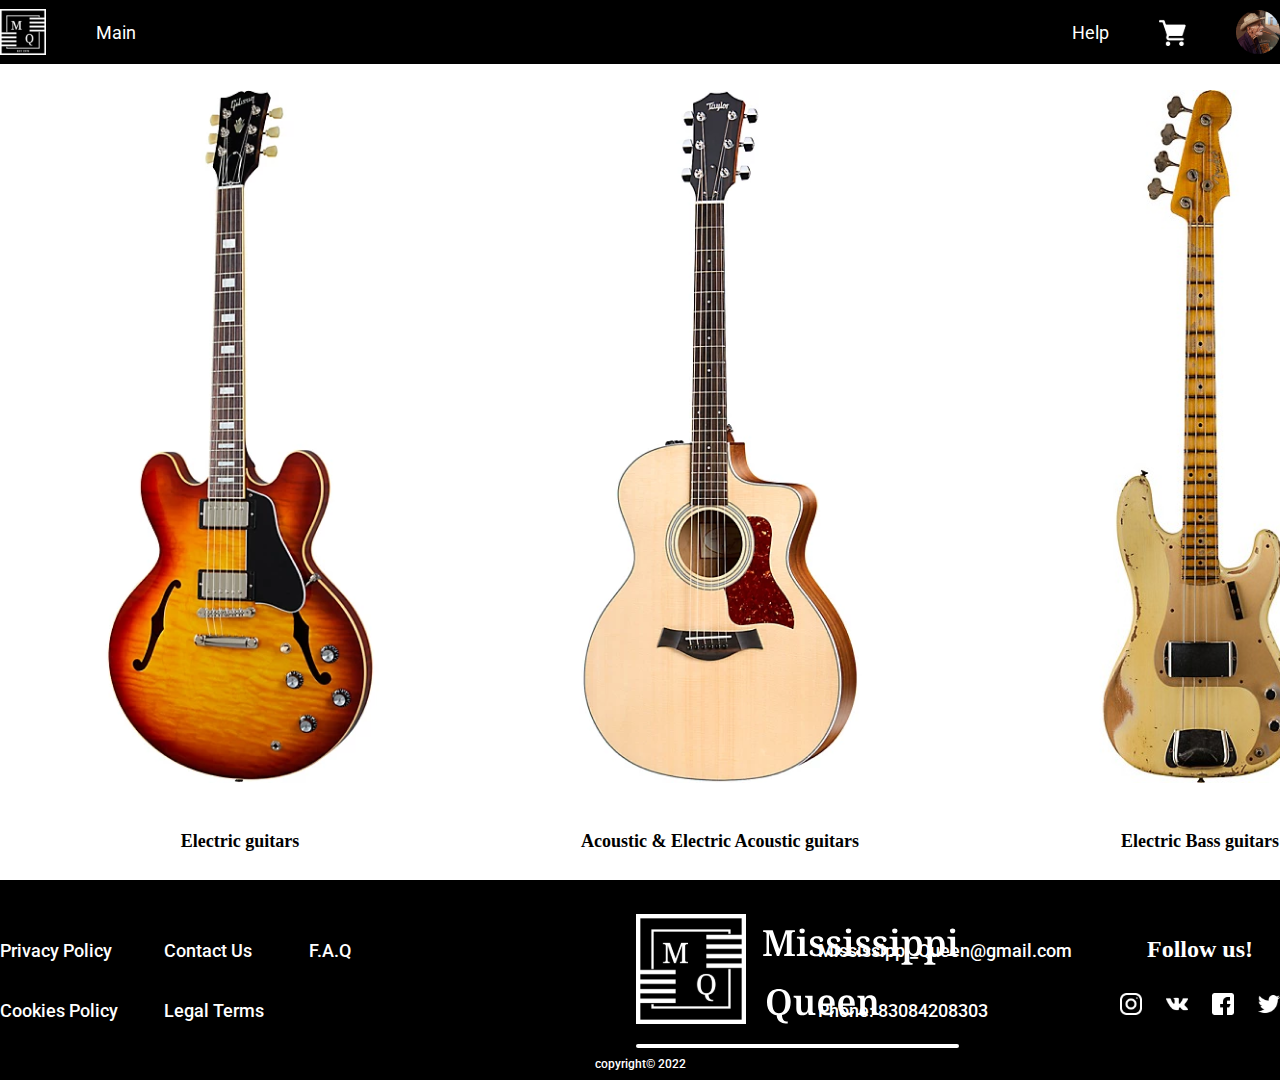
<file: Categories.html>
<!DOCTYPE html>
<html lang="en">
<head>
    <meta charset="UTF-8">
    <meta http-equiv="X-UA-Compatible" content="IE=edge">
    <meta name="viewport" content="width=device-width, initial-scale=1.0, maximum-scale=1.0, user-scalable=0" />
    <link rel="stylesheet" href="css/reset.css">
	<link rel="stylesheet" href="css/categories.css">
    <link rel="stylesheet" href="css/myAccount.css">
    <link rel="stylesheet" href="css/cart.css">

    <link rel="preconnect" href="https://fonts.googleapis.com">
    <link rel="preconnect" href="https://fonts.gstatic.com" crossorigin>
    <link href="https://fonts.googleapis.com/css2?family=Noto+Sans:wght@700&family=Noto+Serif:wght@700&family=Roboto:wght@400;500;700&display=swap" rel="stylesheet"> 
    
    <title>Categories</title>
</head>
<body>

    <div class="wrapper">
        <header class="header">
            <div class="container">


                <div class="menu"> 
                    <div class="menu__body">
                        <a href="#" id="menu__close"><img src="img/cross.png" alt=""></a>
                        <div class="menu__profile-pic"><img src="img/menu/menu__profile-pic.png" alt="profile-pic"></div>
                        <div class="menu__nickname">
                            <p class="nickname__name">James Dinkey</p>
                            <div class="nickname__edit"><a href="#"><img src="img/menu/edit 1.png" alt="edit"></a></div>
                        </div>
                        <div class="menu__email">users_email@gmail.com</div>

                        <div class="menu__info menu-info">
                            <div class="menu-info__item--plus">Balance: $5,600</div>
                            <div class="menu-info__item">Current orders: 1</div>
                            <div class="menu-info__item">Archive: 4</div>
                        </div>

                        <div class="menu__logout menu-logout">
                            <a href="index.html" class="menu-logout__link">Log out</a>
                        </div>
                    </div>
                </div>

                <div class="cart">
                    <div class="cart__upper">
                        <a href="#" id="cart__close"><img src="img/cart/close.svg" alt=""></a>
                        <div class="cart__name">My order</div>
                    </div>

                    <div class="cart__content">
                        <div class="cart__item cart-item">
                            <div class="cart-item__img"><img src="img/cart/1.png" alt="bass"></div>
                            <div class="cart-item__wrapper">
                                <div class="cart-item__name">
                                    Fender Custom Shop 1961 Jazz Bass Heavy Relic Aged Olympic White
                                </div>
                                <div class="cart-item__price">
                                    $4,450.00
                                </div>
                            </div>
                        </div>
                        <div class="cart__item cart-item">
                            <div class="cart-item__img"><img src="img/cart/2.png" alt="bass"></div>
                            <div class="cart-item__wrapper">
                                <div class="cart-item__name">
                                    PDP by DW Concept Maple 7-Piece Shell  Pack Silver to Black Fade
                                </div>
                                <div class="cart-item__price">
                                    $1,299.99
                                </div>
                            </div>
                        </div>
                        <div class="cart__total-price">
                            Total: $5,749.99
                        </div>
                        <div class="cart__buy-button">
                            <a href="#">Buy</a> 
                        </div>

                    </div>
                </div>


                <div class="header__row">
                    <div class="header__left">
                        <div class="header__logo">
                            <a href="index.html"><img src="img/header__logo.svg" alt="logo"></a>
                        </div>
                        <div class="header__main-link">
                            <a href="index.html">Main</a>
                        </div>
                        
                    </div>
                    
                    <div class="header__right">
                        <div class="header__help-link">
                            <a href="help.html">Help</a>
                        </div>
                        <div class="header__cart"  id="open-cart-btn">
                            <a href="#"><img src="img/cart.svg" alt="cart"></a>
                        </div>
                        <div class="header__avatar">
                            <a href="#" id="menu"><img src="img/header__ava.png" alt="avatar"></a>
                        </div>
                    </div>
                </div>
            </div>
        </header>


        <main class="main">
            <section class="categories">
                <div class="categories__container">
                    <div class="categories__row">
                        <div class="categories__item">
                            <a href="Electric.html">
                                <div class="categories__item categories__electric">
                                    <div class="categories__item-title">Electric guitars</div>
                                </div>
                            </a>
                        </div>

                        <div class="categories__item">
                            <a href="Acoustic.html">
                                <div class="categories__item categories__acoustic">
                                    
                                    <div class="categories__item-title">Acoustic &  Electric Acoustic guitars</div>
                                </div>
                            </a>
                        </div>

                        <div class="categories__item">
                            <a href="Bass.html">
                                <div class="categories__item categories__bass">
                    
                                    <div class="categories__item-title">Electric Bass guitars</div>
                                </div>
                            </a>
                        </div>

                        <div class="categories__item">
                            <a href="Drums.html">
                                <div class="categories__item categories__drums">
                        
                                    <div class="categories__item-title">Drums</div>
                                </div>
                            </a>
                        </div>
                    </div>
                </div>
            </section>
        </main>


        <footer class="footer">
            <div class='container footer__container'>
                <div class="footer__row">

                    <div class="footer-links">
                        <div class="footer-links__column1">
                            <div class="upper"><a href="#">Privacy Policy</a></div>
                            <div class="bottom"><a href="#">Cookies Policy</a></div>
                        </div>
                        <div class="footer-links__column2">
                            <div class="upper"><a href="#">Contact Us</a></div>
                            <div class="bottom"><a href="#">Legal Terms</a></div>
                        </div>
                        <div class="footer-links__column3">
                            <div class="upper"><a href="#">F.A.Q</a></div>
                        </div>
                    </div>

                    <div class="footer-right">
                        <div class="contacts">
                            <div class="upper">Mississippi_Queen@gmail.com</div>
                            <div class="bottom">Phone: 83084208303</div>
                        </div>

                        <div class="follow">
                            <div class="follow__title">Follow us!</div>
                            <div class="follow__icons"><img src="img/followus.svg" alt="follow us"></div>
                        </div>
                    </div>

                </div>

                <div class="copyright">
                    <span>copyright© 2022</span>    
                </div>
            </div>
        </footer>
        
    </div>

    <script src="https://ajax.googleapis.com/ajax/libs/jquery/3.6.4/jquery.min.js"></script>
    <script src="js/myAccount.js"></script>
    <script src="js/Cart.js"></script>
</body>


</html>
</file>
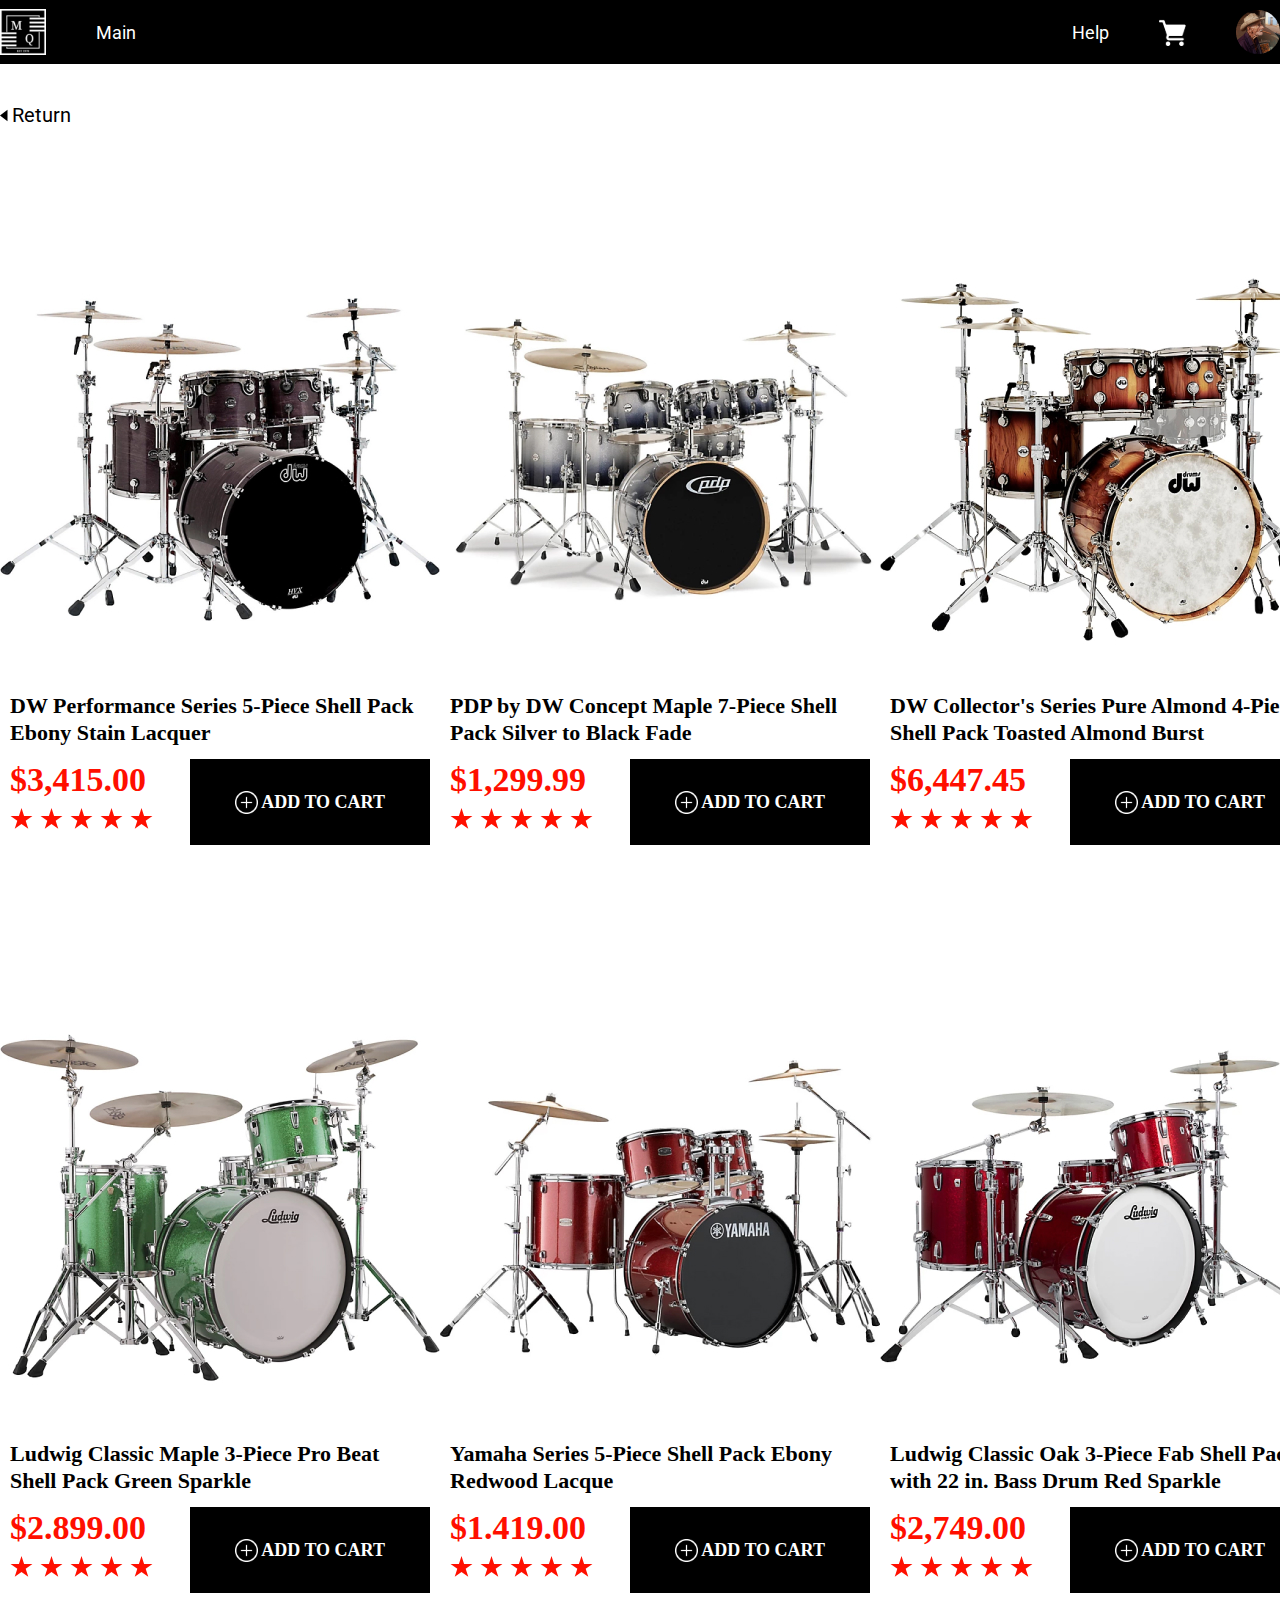
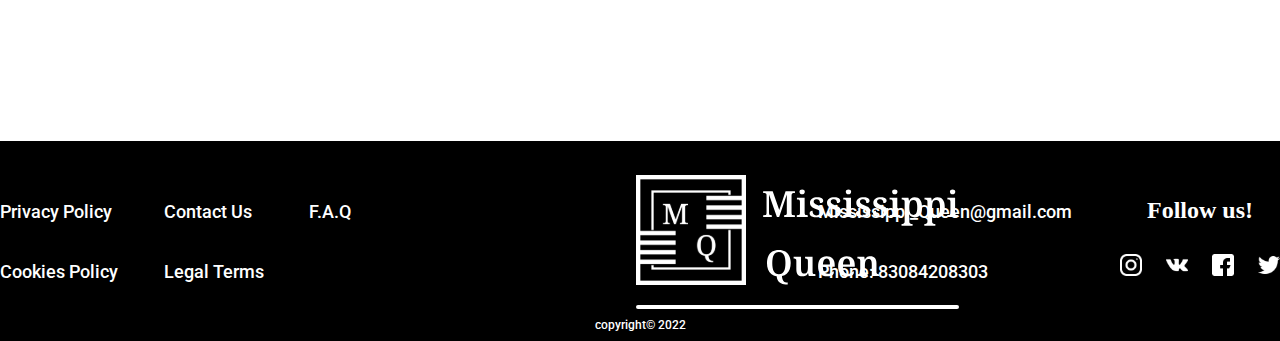
<file: Drums.html>
<!DOCTYPE html>
<html lang="en">
<head>
    <meta charset="UTF-8">
    <meta http-equiv="X-UA-Compatible" content="IE=edge">
    <meta name="viewport" content="width=device-width, initial-scale=1.0, maximum-scale=1.0, user-scalable=0" />
    <link rel="stylesheet" href="css/reset.css">
	<link rel="stylesheet" href="css/shop.css">
    <link rel="stylesheet" href="css/myAccount.css">
    <link rel="stylesheet" href="css/cart.css">

    <link rel="preconnect" href="https://fonts.googleapis.com">
    <link rel="preconnect" href="https://fonts.gstatic.com" crossorigin>
    <link href="https://fonts.googleapis.com/css2?family=Noto+Sans:wght@700&family=Noto+Serif:wght@700&family=Roboto:wght@400;500;700&display=swap" rel="stylesheet"> 


    <title>Drums</title>
</head>
<body>
    <div class="wrapper">
        <header class="header">
            <div class="container">

                <div class="menu">

                        
                    <div class="menu__body">
                        <a href="#" id="menu__close"><img src="img/cross.png" alt=""></a>
                        <div class="menu__profile-pic"><img src="img/menu/menu__profile-pic.png" alt="profile-pic"></div>
                        <div class="menu__nickname">
                            <p class="nickname__name">James Dinkey</p>
                            <div class="nickname__edit"><a href="#"><img src="img/menu/edit 1.png" alt="edit"></a></div>
                        </div>
                        <div class="menu__email">users_email@gmail.com</div>

                        <div class="menu__info menu-info">
                            <div class="menu-info__item--plus">Balance: $5,600</div>
                            <div class="menu-info__item">Current orders: 1</div>
                            <div class="menu-info__item">Archive: 4</div>
                        </div>

                        <div class="menu__logout menu-logout">
                            <a href="index.html" class="menu-logout__link">Log out</a>
                        </div>
                    </div>
                        
                </div>

                <div class="cart">
                    <div class="cart__upper">
                        <a href="#" id="cart__close"><img src="img/cart/close.svg" alt=""></a>
                        <div class="cart__name">My order</div>
                    </div>

                    <div class="cart__content">
                        <div class="cart__item cart-item">
                            <div class="cart-item__img"><img src="img/cart/1.png" alt="bass"></div>
                            <div class="cart-item__wrapper">
                                <div class="cart-item__name">
                                    Fender Custom Shop 1961 Jazz Bass Heavy Relic Aged Olympic White
                                </div>
                                <div class="cart-item__price">
                                    $4,450.00
                                </div>
                            </div>
                        </div>
                        <div class="cart__item cart-item">
                            <div class="cart-item__img"><img src="img/cart/2.png" alt="bass"></div>
                            <div class="cart-item__wrapper">
                                <div class="cart-item__name">
                                    PDP by DW Concept Maple 7-Piece Shell  Pack Silver to Black Fade
                                </div>
                                <div class="cart-item__price">
                                    $1,299.99
                                </div>
                            </div>
                        </div>
                        <div class="cart__total-price">
                            Total: $5,749.99
                        </div>
                        <div class="cart__buy-button">
                            <a href="#">Buy</a> 
                        </div>

                    </div>
                </div>

                <div class="header__row">
                    <div class="header__left">
                        <div class="header__logo">
                            <a href="index.html"><img src="img/header__logo.svg" alt="logo"></a>
                        </div>
                        <div class="header__main-link">
                            <a href="index.html">Main</a>
                        </div>
                        
                    </div>
                    
                    <div class="header__right">
                        <div class="header__help-link">
                            <a href="help.html">Help</a>
                        </div>
                        <div class="header__cart"  id="open-cart-btn">
                            <a href="#"><img src="img/cart.svg" alt="cart"></a>
                        </div>
                        <div class="header__avatar">
                            <a href="#" id="menu"><img src="img/header__ava.png" alt="avatar"></a>
                        </div>
                    </div>
                </div>
            </div>
        </header>


        <main class="main">
            <div class="container">
                <a href="Categories.html" class="return-button">Return</a>
            </div>

            <section class="products">

                <div class="container">

                    <div class="products__row"> 
                        <div class="prosucts__item shop-item">
                            <div class="shop-item__image">
                                <img src="img/Drums/1.jpg" alt="guitar">
                            </div>
                            <div class="shop-item__info">
                                <div class="shop-item__name">
                                    <span>
                                        DW Performance Series 5-Piece Shell Pack Ebony Stain Lacquer 
                                    </span>
                                </div>
                                <div class="shop-item__wrap">
                                    <div class="shop-item__cost">
                                        <span>$3,415.00</span>
                                    </div>
                                    <a href="#">
                                        <div class="add-button">
                                            <div class="add-button__text">
                                                <span>ADD TO CART</span>
                                            </div>
                                        </div>
                                     </a>
                                </div>
                            </div>
                        </div>

                        <div class="prosucts__item shop-item">
                            <div class="shop-item__image">
                                <img src="img/Drums/3.jpg" alt="guitar">
                            </div>
                            <div class="shop-item__info">
                                <div class="shop-item__name">
                                    <span>
                                        PDP by DW Concept Maple 7-Piece Shell Pack Silver to Black Fade
                                    </span>
                                </div>
                                <div class="shop-item__wrap">
                                    <div class="shop-item__cost">
                                        <span>$1,299.99</span>
                                    </div>
                                    <a href="#">
                                        <div class="add-button">
                                            <div class="add-button__text">
                                                <span>ADD TO CART</span>
                                            </div>
                                        </div>
                                     </a>
                                </div>
                            </div>
                        </div>


                        <div class="prosucts__item shop-item">
                            <div class="shop-item__image">
                                <img src="img/Drums/5.jpg" alt="guitar">
                            </div>
                            <div class="shop-item__info">
                                <div class="shop-item__name">
                                    <span>
                                        DW Collector's Series Pure Almond 4-Piece Shell Pack Toasted Almond Burst
                                    </span>
                                </div>
                                <div class="shop-item__wrap">
                                    <div class="shop-item__cost">
                                        <span>$6,447.45</span>
                                    </div>
                                    <a href="#">
                                        <div class="add-button">
                                            <div class="add-button__text">
                                                <span>ADD TO CART</span>
                                            </div>
                                        </div>
                                     </a>
                                </div>
                            </div>
                        </div>
                    </div>

                    <div class="products__row"> 
                        <div class="prosucts__item shop-item">
                            <div class="shop-item__image">
                                <img src="img/Drums/2.jpg" alt="guitar">
                            </div>
                            <div class="shop-item__info">
                                <div class="shop-item__name">
                                    <span>
                                        Ludwig Classic Maple 3-Piece Pro Beat Shell Pack Green Sparkle
                                    </span>
                                </div>
                                <div class="shop-item__wrap">
                                    <div class="shop-item__cost">
                                        <span>$2.899.00</span>
                                    </div>
                                    <a href="#">
                                        <div class="add-button">
                                            <div class="add-button__text">
                                                <span>ADD TO CART</span>
                                            </div>
                                        </div>
                                     </a>
                                </div>
                            </div>
                        </div>

                        <div class="prosucts__item shop-item">
                            <div class="shop-item__image">
                                <img src="img/Drums/4.jpg" alt="guitar">
                            </div>
                            <div class="shop-item__info">
                                <div class="shop-item__name">
                                    <span>
                                        Yamaha Series 5-Piece Shell Pack Ebony Redwood Lacque
                                    </span>
                                </div>
                                <div class="shop-item__wrap">
                                    <div class="shop-item__cost">
                                        <span>$1.419.00</span>
                                    </div>
                                    <a href="#">
                                        <div class="add-button">
                                            <div class="add-button__text">
                                                <span>ADD TO CART</span>
                                            </div>
                                        </div>
                                     </a>
                                </div>
                            </div>
                        </div>


                        <div class="prosucts__item shop-item">
                            <div class="shop-item__image">
                                <img src="img/Drums/6.jpg" alt="guitar">
                            </div>
                            <div class="shop-item__info">
                                <div class="shop-item__name">
                                    <span>
                                        Ludwig Classic Oak 3-Piece Fab Shell Pack with 22 in. Bass Drum Red Sparkle
                                    </span>
                                </div>
                                <div class="shop-item__wrap">
                                    <div class="shop-item__cost">
                                        <span>$2,749.00</span>
                                    </div>
                                    <a href="#">
                                        <div class="add-button">
                                            <div class="add-button__text">
                                                <span>ADD TO CART</span>
                                            </div>
                                        </div>
                                     </a>
                                </div>
                            </div>
                        </div>
                    </div>

                </div>
            </section>
        </main>


        <footer class="footer">
            <div class='container footer__container'>
                <div class="footer__row">

                    <div class="footer-links">
                        <div class="footer-links__column1">
                            <div class="upper"><a href="#">Privacy Policy</a></div>
                            <div class="bottom"><a href="#">Cookies Policy</a></div>
                        </div>
                        <div class="footer-links__column2">
                            <div class="upper"><a href="#">Contact Us</a></div>
                            <div class="bottom"><a href="#">Legal Terms</a></div>
                        </div>
                        <div class="footer-links__column3">
                            <div class="upper"><a href="#">F.A.Q</a></div>
                        </div>
                    </div>

                    <div class="footer-right">
                        <div class="contacts">
                            <div class="upper">Mississippi_Queen@gmail.com</div>
                            <div class="bottom">Phone: 83084208303</div>
                        </div>

                        <div class="follow">
                            <div class="follow__title">Follow us!</div>
                            <div class="follow__icons"><img src="img/followus.svg" alt="follow us"></div>
                        </div>
                    </div>

                </div>

                <div class="copyright">
                    <span>copyright© 2022</span>    
                </div>
            </div>
        </footer>
    </div>

    <script src="https://ajax.googleapis.com/ajax/libs/jquery/3.6.4/jquery.min.js"></script>
    <script src="js/myAccount.js"></script>
    <script src="js/Cart.js"></script>
</body>
</html>
</file>
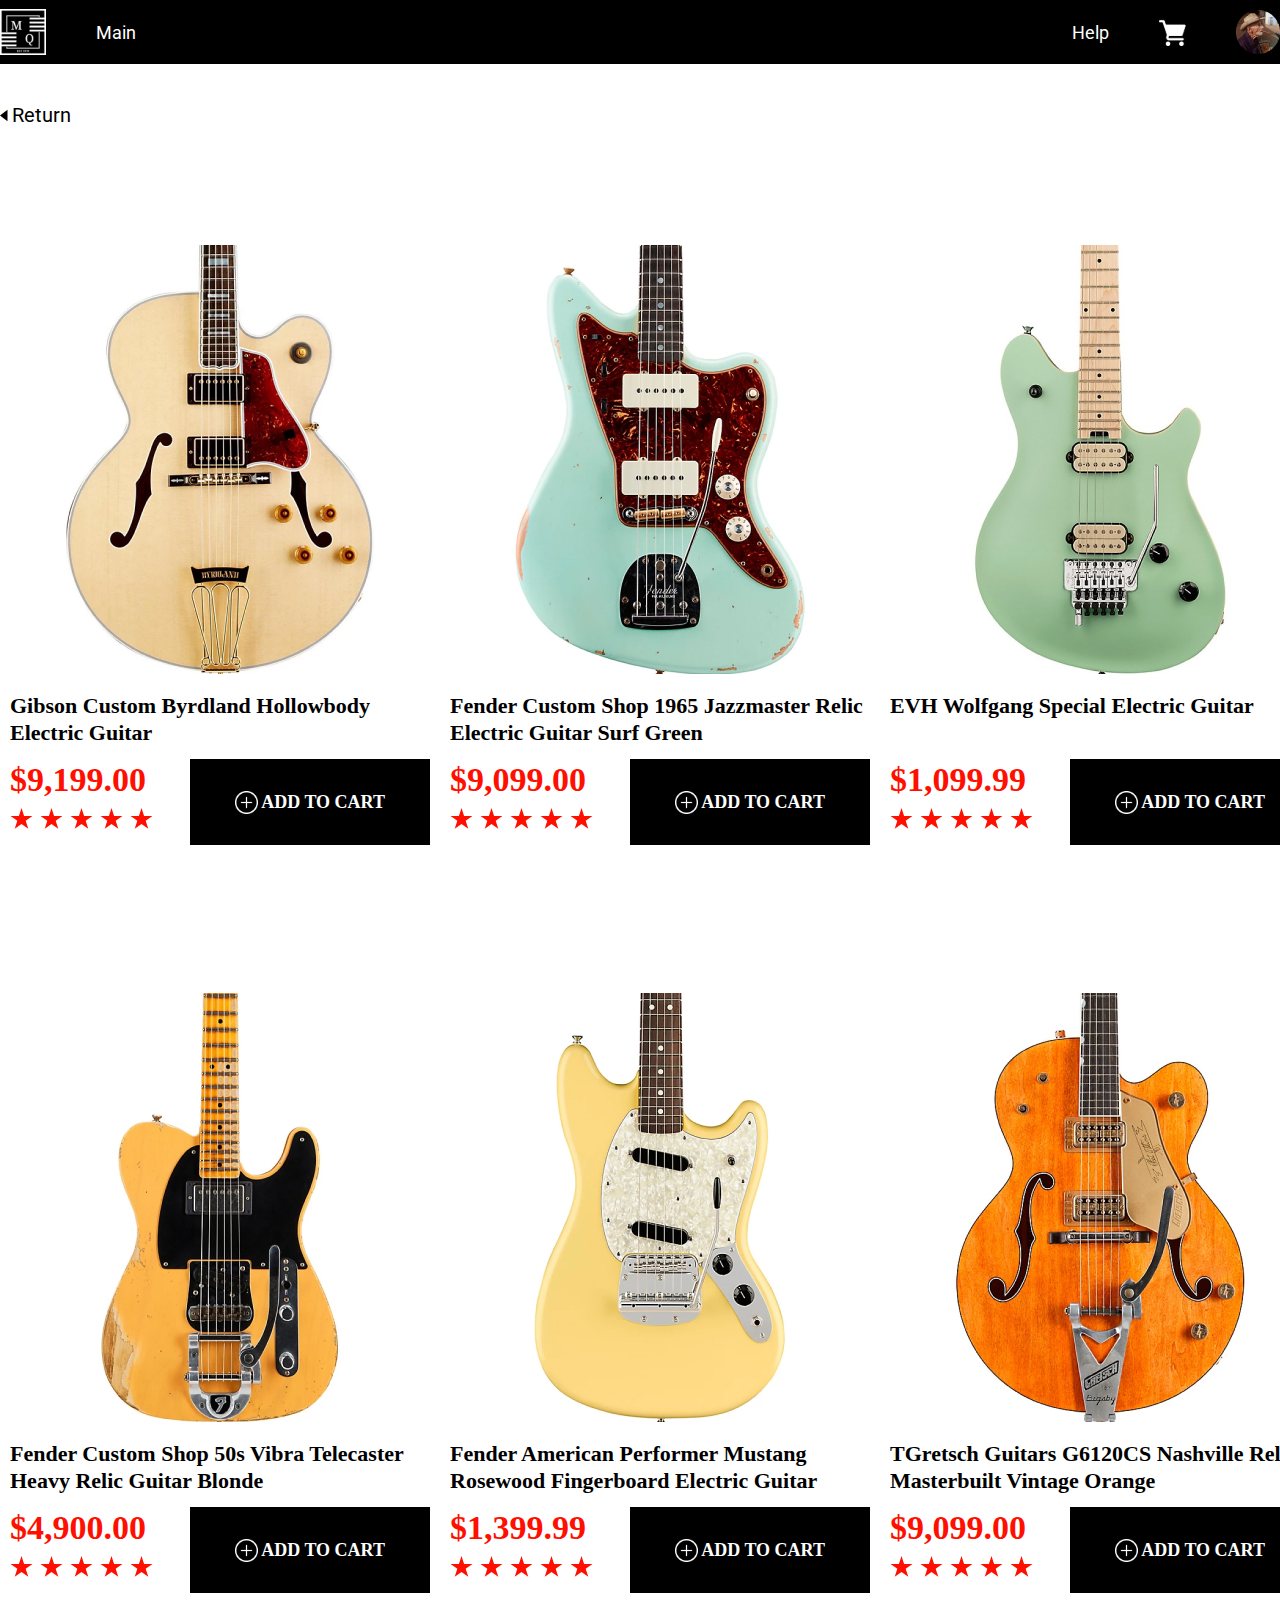
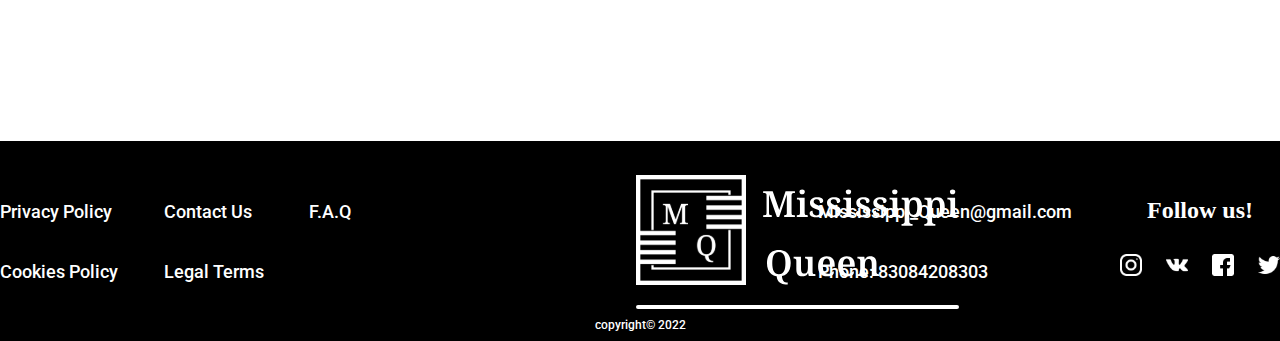
<file: Electric.html>
<!DOCTYPE html>
<html lang="en">
<head>
    <meta charset="UTF-8">
    <meta http-equiv="X-UA-Compatible" content="IE=edge">
    <meta name="viewport" content="width=device-width, initial-scale=1.0, maximum-scale=1.0, user-scalable=0" />
    <link rel="stylesheet" href="css/reset.css">
	<link rel="stylesheet" href="css/shop.css">
    <link rel="stylesheet" href="css/myAccount.css">
    <link rel="stylesheet" href="css/cart.css">

    <link rel="preconnect" href="https://fonts.googleapis.com">
    <link rel="preconnect" href="https://fonts.gstatic.com" crossorigin>
    <link href="https://fonts.googleapis.com/css2?family=Noto+Sans:wght@700&family=Noto+Serif:wght@700&family=Roboto:wght@400;500;700&display=swap" rel="stylesheet"> 
    

    <title>Electric Guitars</title>
</head>
<body>
    <div class="wrapper">
        <header class="header">
            <div class="container">


                <div class="menu">

                        
                    <div class="menu__body">
                        <a href="#" id="menu__close"><img src="img/cross.png" alt=""></a>
                        <div class="menu__profile-pic"><img src="img/menu/menu__profile-pic.png" alt="profile-pic"></div>
                        <div class="menu__nickname">
                            <p class="nickname__name">James Dinkey</p>
                            <div class="nickname__edit"><a href="#"><img src="img/menu/edit 1.png" alt="edit"></a></div>
                        </div>
                        <div class="menu__email">users_email@gmail.com</div>

                        <div class="menu__info menu-info">
                            <div class="menu-info__item--plus">Balance: $5,600</div>
                            <div class="menu-info__item">Current orders: 1</div>
                            <div class="menu-info__item">Archive: 4</div>
                        </div>

                        <div class="menu__logout menu-logout">
                            <a href="index.html" class="menu-logout__link">Log out</a>
                        </div>
                    </div>
                        
                </div>

                <div class="cart">
                    <div class="cart__upper">
                        <a href="#" id="cart__close"><img src="img/cart/close.svg" alt=""></a>
                        <div class="cart__name">My order</div>
                    </div>

                    <div class="cart__content">
                        <div class="cart__item cart-item">
                            <div class="cart-item__img"><img src="img/cart/1.png" alt="bass"></div>
                            <div class="cart-item__wrapper">
                                <div class="cart-item__name">
                                    Fender Custom Shop 1961 Jazz Bass Heavy Relic Aged Olympic White
                                </div>
                                <div class="cart-item__price">
                                    $4,450.00
                                </div>
                            </div>
                        </div>
                        <div class="cart__item cart-item">
                            <div class="cart-item__img"><img src="img/cart/2.png" alt="bass"></div>
                            <div class="cart-item__wrapper">
                                <div class="cart-item__name">
                                    PDP by DW Concept Maple 7-Piece Shell  Pack Silver to Black Fade
                                </div>
                                <div class="cart-item__price">
                                    $1,299.99
                                </div>
                            </div>
                        </div>
                        <div class="cart__total-price">
                            Total: $5,749.99
                        </div>
                        <div class="cart__buy-button">
                            <a href="#">Buy</a> 
                        </div>

                    </div>
                </div>

                <div class="header__row">
                    <div class="header__left">
                        <div class="header__logo">
                            <a href="index.html"><img src="img/header__logo.svg" alt="logo"></a>
                        </div>
                        <div class="header__main-link">
                            <a href="index.html">Main</a>
                        </div>
                        
                    </div>
                    
                    <div class="header__right">
                        <div class="header__help-link">
                            <a href="help.html">Help</a>
                        </div>
                        <div class="header__cart"  id="open-cart-btn">
                            <a href="#"><img src="img/cart.svg" alt="cart"></a>
                        </div>
                        <div class="header__avatar">
                            <a href="#" id="menu"><img src="img/header__ava.png" alt="avatar"></a>
                        </div>
                    </div>
                </div>
            </div>
        </header>


        <main class="main">
            <div class="container">
                <a href="Categories.html" class="return-button">Return</a>
            </div>

            <section class="products">

                <div class="container">

                    <div class="products__row"> 
                        <div class="prosucts__item shop-item">
                            <div class="shop-item__image">
                                <img src="img/Electric/1.jpg" alt="guitar">
                            </div>
                            <div class="shop-item__info">
                                <div class="shop-item__name">
                                    <span>
                                        Gibson Custom Byrdland Hollowbody Electric Guitar
                                    </span>
                                </div>
                                <div class="shop-item__wrap">
                                    <div class="shop-item__cost">
                                        <span>$9,199.00</span>
                                    </div>
                                    <a href="#">
                                        <div class="add-button">
                                            <div class="add-button__text">
                                                <span>ADD TO CART</span>
                                            </div>
                                        </div>
                                     </a>
                                </div>
                            </div>
                        </div>

                        <div class="prosucts__item shop-item">
                            <div class="shop-item__image">
                                <img src="img/Electric/3.jpg" alt="guitar">
                            </div>
                            <div class="shop-item__info">
                                <div class="shop-item__name">
                                    <span>
                                        Fender Custom Shop 1965 Jazzmaster Relic Electric Guitar Surf Green
                                    </span>
                                </div>
                                <div class="shop-item__wrap">
                                    <div class="shop-item__cost">
                                        <span>$9,099.00</span>
                                    </div>
                                    <a href="#">
                                        <div class="add-button">
                                            <div class="add-button__text">
                                                <span>ADD TO CART</span>
                                            </div>
                                        </div>
                                     </a>
                                </div>
                            </div>
                        </div>


                        <div class="prosucts__item shop-item">
                            <div class="shop-item__image">
                                <img src="img/Electric/5.jpg" alt="guitar">
                            </div>
                            <div class="shop-item__info">
                                <div class="shop-item__name">
                                    <span>
                                        EVH Wolfgang Special Electric Guitar
                                    </span>
                                </div>
                                <div class="shop-item__wrap">
                                    <div class="shop-item__cost">
                                        <span>$1,099.99</span>
                                    </div>
                                    <a href="#">
                                        <div class="add-button">
                                            <div class="add-button__text">
                                                <span>ADD TO CART</span>
                                            </div>
                                        </div>
                                     </a>
                                </div>
                            </div>
                        </div>
                    </div>

                    <div class="products__row"> 
                        <div class="prosucts__item shop-item">
                            <div class="shop-item__image">
                                <img src="img/Electric/2.jpg" alt="guitar">
                            </div>
                            <div class="shop-item__info">
                                <div class="shop-item__name">
                                    <span>
                                        Fender Custom Shop 50s Vibra Telecaster Heavy Relic Guitar Blonde
                                    </span>
                                </div>
                                <div class="shop-item__wrap">
                                    <div class="shop-item__cost">
                                        <span>$4,900.00</span>
                                    </div>
                                    <a href="#">
                                        <div class="add-button">
                                            <div class="add-button__text">
                                                <span>ADD TO CART</span>
                                            </div>
                                        </div>
                                     </a>
                                </div>
                            </div>
                        </div>

                        <div class="prosucts__item shop-item">
                            <div class="shop-item__image">
                                <img src="img/Electric/4.jpg" alt="guitar">
                            </div>
                            <div class="shop-item__info">
                                <div class="shop-item__name">
                                    <span>
                                        Fender American Performer Mustang Rosewood Fingerboard Electric Guitar
                                    </span>
                                </div>
                                <div class="shop-item__wrap">
                                    <div class="shop-item__cost">
                                        <span>$1,399.99</span>
                                    </div>
                                    <a href="#">
                                        <div class="add-button">
                                            <div class="add-button__text">
                                                <span>ADD TO CART</span>
                                            </div>
                                        </div>
                                     </a>
                                </div>
                            </div>
                        </div>


                        <div class="prosucts__item shop-item">
                            <div class="shop-item__image">
                                <img src="img/Electric/6.jpg" alt="guitar">
                            </div>
                            <div class="shop-item__info">
                                <div class="shop-item__name">
                                    <span>
                                        TGretsch Guitars G6120CS Nashville Relic, Masterbuilt Vintage Orange
                                    </span>
                                </div>
                                <div class="shop-item__wrap">
                                    <div class="shop-item__cost">
                                        <span>$9,099.00</span>
                                    </div>
                                    <a href="#">
                                        <div class="add-button">
                                            <div class="add-button__text">
                                                <span>ADD TO CART</span>
                                            </div>
                                        </div>
                                     </a>
                                </div>
                            </div>
                        </div>
                    </div>

                </div>
            </section>
        </main>


        <footer class="footer">
            <div class='container footer__container'>
                <div class="footer__row">

                    <div class="footer-links">
                        <div class="footer-links__column1">
                            <div class="upper"><a href="#">Privacy Policy</a></div>
                            <div class="bottom"><a href="#">Cookies Policy</a></div>
                        </div>
                        <div class="footer-links__column2">
                            <div class="upper"><a href="#">Contact Us</a></div>
                            <div class="bottom"><a href="#">Legal Terms</a></div>
                        </div>
                        <div class="footer-links__column3">
                            <div class="upper"><a href="#">F.A.Q</a></div>
                        </div>
                    </div>

                    <div class="footer-right">
                        <div class="contacts">
                            <div class="upper">Mississippi_Queen@gmail.com</div>
                            <div class="bottom">Phone: 83084208303</div>
                        </div>

                        <div class="follow">
                            <div class="follow__title">Follow us!</div>
                            <div class="follow__icons"><img src="img/followus.svg" alt="follow us"></div>
                        </div>
                    </div>

                </div>

                <div class="copyright">
                    <span>copyright© 2022</span>    
                </div>
            </div>
        </footer>
    </div>
    <script src="https://ajax.googleapis.com/ajax/libs/jquery/3.6.4/jquery.min.js"></script>
    <script src="js/myAccount.js"></script>
    <script src="js/Cart.js"></script>
</body>
</html>
</file>
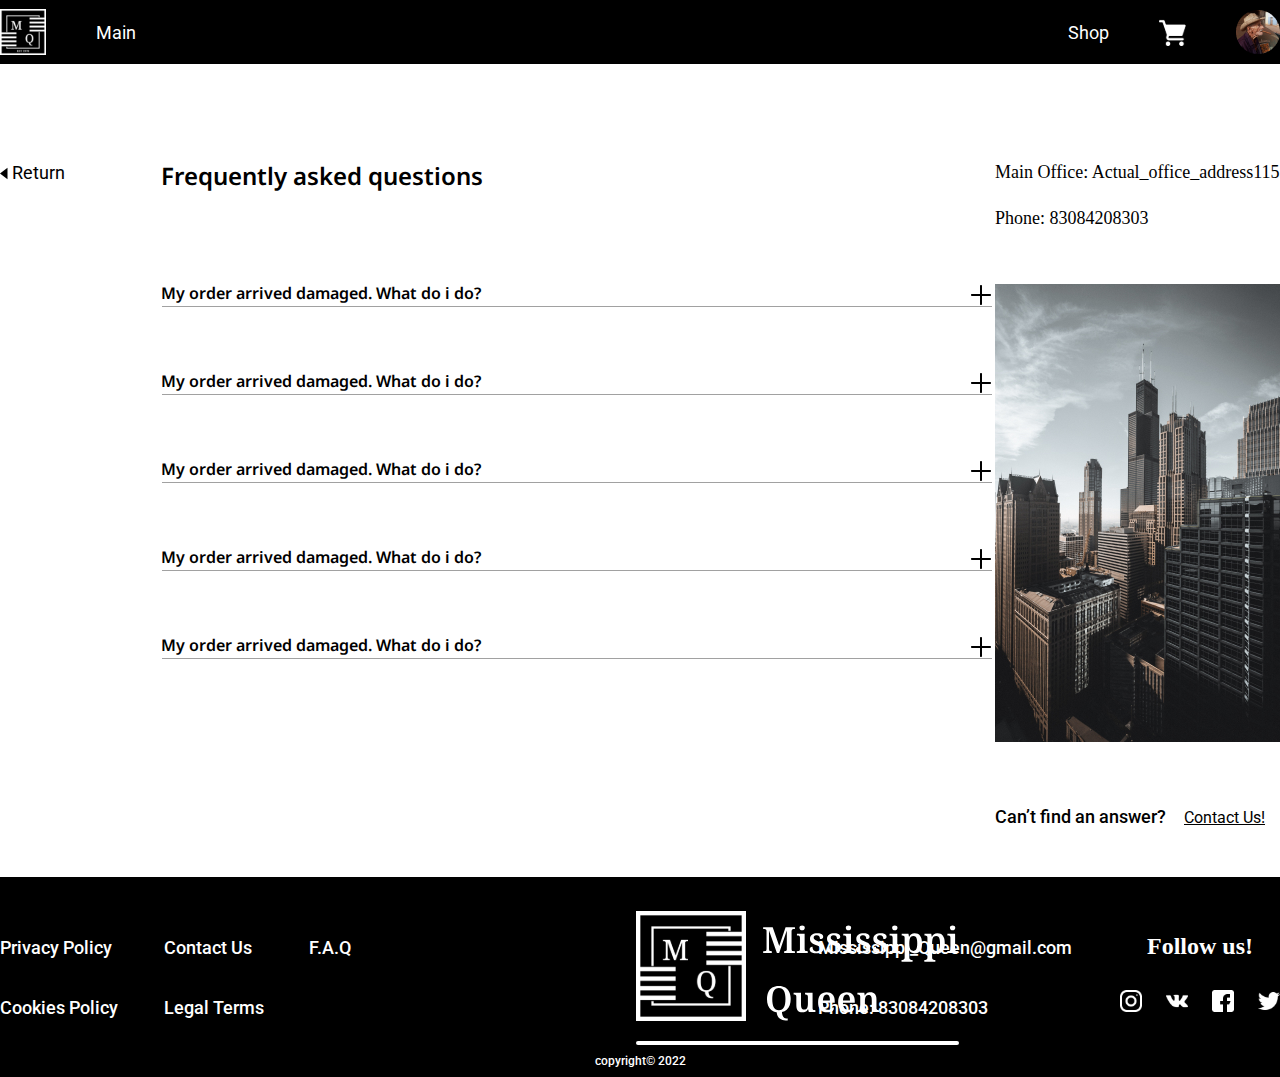
<file: help.html>
<!DOCTYPE html>
<html lang="en">
<head>
    <meta charset="UTF-8">
    <meta http-equiv="X-UA-Compatible" content="IE=edge">
    <meta name="viewport" content="width=device-width, initial-scale=1.0, maximum-scale=1.0, user-scalable=0" />
    <link rel="stylesheet" href="css/reset.css">
	  <link rel="stylesheet" href="css/help.css">
    <link rel="stylesheet" href="css/myAccount.css">
    <link rel="stylesheet" href="css/cart.css">

    <link rel="preconnect" href="https://fonts.googleapis.com">
    <link rel="preconnect" href="https://fonts.gstatic.com" crossorigin>
    <link href="https://fonts.googleapis.com/css2?family=Noto+Sans:wght@700&family=Noto+Serif:wght@700&family=Roboto:wght@400;500;700&display=swap" rel="stylesheet"> 

    <title>Help</title>
</head>
<body>
    <div class="wrapper">
        <header class="header">
            <div class="container">

              <div class="menu">

                        
                    <div class="menu__body">
                        <a href="#" id="menu__close"><img src="img/cross.png" alt=""></a>
                        <div class="menu__profile-pic"><img src="img/menu/menu__profile-pic.png" alt="profile-pic"></div>
                        <div class="menu__nickname">
                            <p class="nickname__name">James Dinkey</p>
                            <div class="nickname__edit"><a href="#"><img src="img/menu/edit 1.png" alt="edit"></a></div>
                        </div>
                        <div class="menu__email">users_email@gmail.com</div>

                        <div class="menu__info menu-info">
                            <div class="menu-info__item--plus">Balance: $5,600</div>
                            <div class="menu-info__item">Current orders: 1</div>
                            <div class="menu-info__item">Archive: 4</div>
                        </div>

                        <div class="menu__logout menu-logout">
                            <a href="index.html" class="menu-logout__link">Log out</a>
                        </div>
                    </div>
                        
                </div>

                <div class="cart">
                    <div class="cart__upper">
                        <a href="#" id="cart__close"><img src="img/cart/close.svg" alt=""></a>
                        <div class="cart__name">My order</div>
                    </div>

                    <div class="cart__content">
                        <div class="cart__item cart-item">
                            <div class="cart-item__img"><img src="img/cart/1.png" alt="bass"></div>
                            <div class="cart-item__wrapper">
                                <div class="cart-item__name">
                                    Fender Custom Shop 1961 Jazz Bass Heavy Relic Aged Olympic White
                                </div>
                                <div class="cart-item__price">
                                    $4,450.00
                                </div>
                            </div>
                        </div>
                        <div class="cart__item cart-item">
                            <div class="cart-item__img"><img src="img/cart/2.png" alt="bass"></div>
                            <div class="cart-item__wrapper">
                                <div class="cart-item__name">
                                    PDP by DW Concept Maple 7-Piece Shell  Pack Silver to Black Fade
                                </div>
                                <div class="cart-item__price">
                                    $1,299.99
                                </div>
                            </div>
                        </div>
                        <div class="cart__total-price">
                            Total: $5,749.99
                        </div>
                        <div class="cart__buy-button">
                            <a href="#">Buy</a> 
                        </div>

                    </div>
                </div>

                <div class="header__row">
                    <div class="header__left">
                        <div class="header__logo">
                            <a href="index.html"><img src="img/header__logo.svg" alt="logo"></a>
                        </div>
                        <div class="header__main-link">
                            <a href="index.html">Main</a>
                        </div>
                        
                    </div>
                    
                    <div class="header__right">
                        <div class="header__help-link">
                            <a href="Categories.html">Shop</a>
                        </div>
                        <div class="header__cart"  id="open-cart-btn">
                            <a href="#"><img src="img/cart.svg" alt="cart"></a>
                        </div>
                        <div class="header__avatar">
                            <a href="#" id="menu"><img src="img/header__ava.png" alt="avatar"></a>
                        </div>
                    </div>
                </div>
            </div>
        </header>


        <main class="main">
           <div class="container">
               <div class="main__row">
                   <div class="return">
                       <a href="index.html">Return</a>
                   </div>

                   <section class="ask">
                       <div class="ask__title">
                           Frequently asked questions
                       </div>
                       <div class="ask__content">
                           <div class="ask__item ask-item">
                                My order arrived damaged. What do i do?
                           </div>
                           <div class="ask__item ask-item">
                                My order arrived damaged. What do i do?
                            </div>
                            <div class="ask__item ask-item">
                                My order arrived damaged. What do i do?
                            </div>
                            <div class="ask__item ask-item">
                                My order arrived damaged. What do i do?
                            </div>
                            <div class="ask__item ask-item">
                                My order arrived damaged. What do i do?
                            </div>
                       </div>
                   </section>

                   <section class="contact">
                       <div class="contact__address">
                            Main Office: Actual_office_address115
                       </div>
                       <div class="contact__phone">
                            Phone: 83084208303
                       </div>
                       <div class="contact__img">
                           <img src="img/Help/office.jpg" alt="office">
                       </div>
                       <div class="question-left">
                           <span class="question-left__quetion">Can’t find an answer?</span>
                            <span class="question-left__answer">
                                <a href="#">Contact Us!</a>
                            </span>
                        </div>
                   </section>

               </div>
           </div>
        </main>


        <footer class="footer">
            <div class='container footer__container'>
                <div class="footer__row">

                    <div class="footer-links">
                        <div class="footer-links__column1">
                            <div class="upper"><a href="#">Privacy Policy</a></div>
                            <div class="bottom"><a href="#">Cookies Policy</a></div>
                        </div>
                        <div class="footer-links__column2">
                            <div class="upper"><a href="#">Contact Us</a></div>
                            <div class="bottom"><a href="#">Legal Terms</a></div>
                        </div>
                        <div class="footer-links__column3">
                            <div class="upper"><a href="#">F.A.Q</a></div>
                        </div>
                    </div>

                    <div class="footer-right">
                        <div class="contacts">
                            <div class="upper">Mississippi_Queen@gmail.com</div>
                            <div class="bottom">Phone: 83084208303</div>
                        </div>

                        <div class="follow">
                            <div class="follow__title">Follow us!</div>
                            <div class="follow__icons"><img src="img/followus.svg" alt="follow us"></div>
                        </div>
                    </div>

                </div>

                <div class="copyright">
                    <span>copyright© 2022</span>    
                </div>
            </div>
        </footer>
    </div>

    <script src="https://ajax.googleapis.com/ajax/libs/jquery/3.6.4/jquery.min.js"></script>
    <script src="js/myAccount.js"></script>
    <script src="js/Cart.js"></script>
</body>
</html>
</file>
<file: css/style.css>
@font-face {
  font-family: 'Gilroy';
  src: url('Gilroy-ExtraBold.woff2') format('woff2'),
      url('Gilroy-ExtraBold.woff') format('woff');
  font-weight: bold;
  font-style: normal;
  font-display: swap;
}

@font-face {
  font-family: 'Gilroy';
  src: url('Gilroy-Light.woff2') format('woff2'),
      url('Gilroy-Light.woff') format('woff');
  font-weight: 300;
  font-style: normal;
  font-display: swap;
}

/* 
font-family: 'Gilroy ExtraBold';
font-family: 'Gilroy Light'; 
font-family: 'Noto Sans', sans-serif;
font-family: 'Noto Serif', serif;
font-family: 'Roboto', sans-serif;
*/

body{
  font-family: 'Roboto', sans-serif;
}

.wrapper {
  min-height: 100%;
  overflow: hidden;
  display: flex;
  flex-direction: column; 
}

.header{
  background: url('../img/BG-1.jpg') 0 0/ cover no-repeat;
}

.container {
  max-width: 1596px;
  margin: 0px auto; 
}

.main {
  flex: 1 1 auto; 
}
/* ++++++++++++++++++++++++++++++++++++++++ */
/* ++++++++++++++++++++++++++++++++++++++++ */
/* ++++++++++++++++++++++++++++++++++++++++ */
.header__nav{
  position: fixed;
  z-index: 1; 
  width: 100%;
  height: 64px;
  background-color: #fff;
}

.nav__row {
  display: flex;
  justify-content: space-between;
}

.nav__row a{
  font-family: 'Roboto', sans-serif;
  font-size: 18px;
  color: black;
}

.nav__left, .nav__right{
  padding-top: 24px;
}

.nav__shop, .nav__signup{
  margin-right: 60px;
}

.header__content{
  padding-top: 408px;
  height: 1080px;
}

.header__logo{
  margin: 0 auto;
  margin-bottom: 175px;
  width: 236px;
}

.logo__text{
  font-family: 'Noto Serif', serif;
  font-size: 25px;
  font-style: normal;
  color: #fff;
  text-align: center;
}
.logo__image{
  width: 236px;
  margin-bottom: 8px;
}

.header__button{
  width: 218px;
  margin: 0 auto;
  margin-bottom: 171px;
}

.header__button-image{
  width: 218px;
}
/* ++++++++++++++++++++++++++++++++++++++++ */
/* ++++++++++++++++++++++++++++++++++++++++ */
/* ++++++++++++++++++++++++++++++++++++++++ */
.social__top{
  padding-top: 100px;
  margin-bottom: 100px;
}

.social__title{
  margin-bottom: 50px;
  text-align: center;
  font-family: 'Gilroy ExtraBold';
  font-size: 48px;
  font-style: normal;
  font-weight: 800;
  line-height: 59px;
}

.social__subtitle{
  text-align: center;
  font-family: 'Gilroy Light';
  font-size: 32px;
  font-style: normal;
  font-weight: 300;
  font-size: 32px;
  line-height: 37px;
}

.review__row{
  display: flex;
  justify-content: space-between;
  height: 645px;
  margin-bottom: 140px;

}

.review-card{
  position: relative;
  width: 464px;
  height: 545px;
  padding: 20px;
  background-color: #FFF8EA;
  border-radius: 10px;
  box-shadow: 2px 8px 8px 0 #DADADA;
}

.review-card::before{
  content:'';
  position: absolute;
  width: 293px;
  height: 85px;
  background: url('../img/Review-Stars.svg') 0 0/ cover no-repeat;
  top: 85px;
  left: 83px;
}

.review-card__title{
  margin-top: 18px;
  margin-bottom: 100px;
  text-align: center;
  font-family: 'Gilroy ExtraBold';
  font-size: 36px;
  font-style: normal;
  font-weight: 800;
}

.review-card__text{
  width: 424px;
  height: 228px;
  margin-bottom: 50px;
  font-family: 'Gilroy Light';
  font-size: 24px;
  font-weight: 300;
  line-height: 156.24%;
  display: flex;
  align-items: center;
}


.review-card__person-row{
  display: flex;
}

.review-card__personal-wrap{
  margin: 4px 0 0 16px;
}

.review-card__name{
  margin-bottom: 20px;
  font-family: 'Gilroy ExtraBold';
  font-style: normal;
  font-weight: 800;
  font-size: 22px;
  line-height: 27px
}

.review__item--2{
  align-self: flex-end;
}

.review-card__place{
  font-family: 'Gilroy Light';
  font-style: normal;
  font-weight: 300;
  font-size: 18px;
  line-height: 21px;
}


.partnership-row{
  width: 1500px;
  margin: 0 auto;
  display: flex;
  justify-content: space-between;
  margin-bottom: 72px;
}
/* ++++++++++++++++++++++++++++++++++++++++ */
/* ++++++++++++++++++++++++++++++++++++++++ */
/* ++++++++++++++++++++++++++++++++++++++++ */
.benefits{
  background: url('../img/Benefits-BG.png') 0 0/ cover no-repeat;
  color: #fff;
}
.benefits__title{
  text-align: center;
  padding-top: 68px;
  margin-bottom: 86px;
  font-family: 'Gilroy ExtraBold';
  font-style: normal;
  font-weight: 800;
  font-size: 48px;
  line-height: 59px;
}

.benefits__image{
  margin: 0 auto;
  width: 464px;
  margin-bottom: 60px; 
}

.benefits__text{
  width: 926px;
  margin: 0 auto;
  padding-bottom: 108px;
  text-align: center;
  font-family: 'Gilroy Light';
  font-style: normal;
  font-weight: 300;
  font-size: 24px;
  line-height: 156.2%;
  letter-spacing: 0.115em;
} 

/* ++++++++++++++++++++++++++++++++++++++++ */
/* ++++++++++++++++++++++++++++++++++++++++ */
/* ++++++++++++++++++++++++++++++++++++++++ */

.features_row{
  margin-top: 100px;
  margin-bottom: 30px;
  display: flex;
  justify-content: space-between;
}
.features__item{
  width: 464px;
  /* height: 670px; */
}

.features__image{
  margin-bottom: 24px;
}

.features__title{
  margin-bottom: 10px;
  font-family: 'Gilroy ExtraBold';
  font-style: normal;
  font-weight: 800;
  font-size: 28px;
  line-height: 34px;
}

.features__text{
  font-family: 'Gilroy Light';
  font-style: normal;
  font-weight: 300;
  font-size: 24px;
  line-height: 28px;
}

/* ++++++++++++++++++++++++++++++++++++++++ */
/* ++++++++++++++++++++++++++++++++++++++++ */
/* ++++++++++++++++++++++++++++++++++++++++ */

.gallery__container{
  width: 1880px;
  margin: 0 auto;
}

.gallery__row{
  margin-left: -20px;
  display: flex;
  justify-content: space-between;
  padding: 10px;
}

.gallery__item{
  padding: 10px;
}

/* ++++++++++++++++++++++++++++++++++++++++ */
/* ++++++++++++++++++++++++++++++++++++++++ */
/* ++++++++++++++++++++++++++++++++++++++++ */

.products__title{
  margin-top: 62px;
  margin-bottom: 118px;
  text-align: center;
  font-family: 'Gilroy ExtraBold';
  font-style: normal;
  font-weight: 800;
  font-size: 42px;
  line-height: 51px;
}

.products__row{
  display: flex;
  justify-content: space-between;
  margin-bottom: 70px;
}

.shop-item{
  width: 440px;
  height: 610px;
}

.shop-item__info{
  padding: 10px;
  padding-top: 18px;
}

.shop-item__name{
  height: 54px;
  width: 420px;
  font-family: 'Gilroy ExtraBold';
  font-style: normal;
  font-weight: 800;
  font-size: 22px;
  line-height: 27px;
}

.shop-item__wrap{
  display: flex;
  justify-content: space-between;
  margin-top: 13px;

  position: relative;
}

.shop-item__wrap::before{
  content:'';
  position: absolute;
  width: 143px;
  height: 23px;
  background: url('../img/shop-item__stars.svg') 0 0/ cover no-repeat;
  top: 49px;
  left: 0px;
}

.shop-item__cost{
  color: #FF0F00;
  font-family: 'Gilroy ExtraBold';
  font-style: normal;
  font-weight: 800;
  font-size: 34px;
  line-height: 42px;

}

.add-button{
  background-color: #000;
  color:#fff;
  width: 240px;
  height: 86px;
  display: flex;
  align-items: center;
  justify-content: flex-end;
  padding-right: 45px;

  position: relative;
}

.add-button::before{
  content:'';
  position: absolute;
  width: 23px;
  height: 23px;
  background: url('../img/add-to-cart.svg') 0 0/ cover no-repeat;
  top: 32px;
  left: 45px;
}

.add-button__text{
  font-family: 'Gilroy ExtraBold';
  font-style: normal;
  font-weight: 800;
  font-size: 18px;
  line-height: 22px;
}

.products__button{
  margin: 0 auto;
  margin-bottom: 63px;
  width: 240px;
  height: 86px;
  background-color: #000;
  color: #FFF;
  display: flex;
  justify-content: center;
  align-items: center;
}


.products__button-text{
  font-family: 'Gilroy ExtraBold';
  font-style: normal;
  font-weight: 800;
  font-size: 20px;
  line-height: 24px;
}

/* ++++++++++++++++++++++++++++++++++++++++ */
/* ++++++++++++++++++++++++++++++++++++++++ */
/* ++++++++++++++++++++++++++++++++++++++++ */

.offer{
 text-align: center;
 background: url('../img/down-offerBG1.png') 0 0/ cover no-repeat;
}

.offer__title{
  padding-top: 80px;
  margin-bottom: 30px;
  font-family: 'Gilroy ExtraBold';
  font-style: normal;
  font-weight: 800;
  font-size: 48px;
  line-height: 59px;
}

.offer__subtitle{
  font-family: 'Gilroy Light';
  font-style: normal;
  font-weight: 300;
  font-size: 28px;
  line-height: 32px;
  margin-bottom: 122px;
}

.red{
  color: #FF0F00;
}

.offer__button{
  margin: 0 auto;
  padding-bottom:83px;
}

/* ++++++++++++++++++++++++++++++++++++++++ */
/* ++++++++++++++++++++++++++++++++++++++++ */
/* ++++++++++++++++++++++++++++++++++++++++ */

.footer{
  height: 200px;
  background-color: #000;
  font-family: 'Roboto', sans-serif;
  font-style: normal;
  font-weight: 500;
  font-size: 18px;
  line-height: 21px;
  color: #fff;
}

.footer__container{
  position: relative;
}

.footer__container::before{
  content:'';
  position: absolute;
  width: 323px;
  height: 134px;
  background: url('../img/footerlogo.svg') 0 0/ cover no-repeat;
  top: 34px;
  left: 636px;
}

.footer__row{
  display: flex;
  justify-content: space-between;
  align-items: baseline;
  padding-top: 60px;
  margin-bottom: 36px;
}

.upper{
  margin-bottom: 39px;
}

.footer a{
  color: #fff;
}

.footer-links{
  display: flex;
  justify-content: space-between;
  min-width: 351px;
}

.footer-right{
  display: flex;
}

.contacts{
  margin-right: 48px;
}

.follow__title{
  margin-top: -5px;
  margin-bottom: 30px;
  text-align: center;
  font-family: 'Gilroy ExtraBold';
  font-style: normal;
  font-weight: 800;
  font-size: 24px;
  line-height: 117.2%;
}

.copyright{
  text-align: center;
  font-family: 'Roboto', sans-serif;
  font-style: normal;
  font-size: 12px;
  line-height: 117.2%;
}
/* ++++++++++++++++++++++++++++++++++++++++ */
/* ++++++++++++++++++++++++++++++++++++++++ */
/* ++++++++++++++++++++++++++++++++++++++++ */

.popup{
  position: fixed;
  width: 100%;
  height: 100%;
  background-color: hsla(0, 0%, 0%, 0.8);
  top:0;
  left:0;

  opacity:0 ;
  visibility: hidden;
}

.popup:target{
  opacity: 1;
  visibility: visible;
}

.popup__body{
  min-height: 100%;
  display: flex;
  align-items: center;
  justify-content: center;

}



.popup__content{
  background-color: #ffffff;
  color: #000;
  min-width: 600px;
  min-height: 680px;
  position: relative; 
}


.popup__close{
  position: absolute;
  top: 33px;
  right: 38px;
}

.popup__logo{
  width: 110px;
  height: 110px;
  margin: 54px auto 0;
  background: url('../img/Logo_1.jpg') 0 0/cover no-repeat;
}

.google__content{
  width: 392px;
  height: 45px;
  margin: 70px auto 0;
  border: 1px solid #000;
  border-radius: 4px;

  display: flex;
  justify-content: center;
  align-items: center;
  column-gap: 9px;

  font-family: 'Gilroy ExtraBold';
  font-style: normal;
  font-weight: 800;
  font-size: 17px;
  line-height: 21px;
  color: #000;
}

/* +++++++++++   ФОРМА    +++++++++++++++++ */
/* ++++++++++++++++++++++++++++++++++++++++ */
/* ++++++++++++++++++++++++++++++++++++++++ */

.form{
  width: 347px;
  margin: 97px auto 0;
}

.or{
  width: 26px;
  display: block;
  margin: 90px auto 0;

  font-family: 'Gilroy ExtraBold';
  font-style: normal;
  font-weight: 800;
  font-size: 18px;
  line-height: 22px;
}

.formLog{
  width: 347px;
  margin: 32px auto 0;
}


.form__item{
  margin-bottom: 32px;
  border-bottom: 1px solid #000;
}

.form__item:nth-child(3){
  margin-bottom: 56px;
}

.form__item--1{
  margin-bottom: 8px;
}

.forgot{
  text-align: right;

  margin-bottom: 38px;
}

.forgot a{
  font-family: 'Roboto', sans-serif;
  font-style: normal;
  font-weight: 400;
  font-size: 12px;
  line-height: 14px;
  color: #000;
}



input, button{
  width: 347px;
  height: 18px;
  
}
input[name="useremail"], input[name="username"], input[name="userpass"], input[name="username/email"]{
  font-family: 'Gilroy Light';
  font-style: normal;
  font-weight: 300;
  font-size: 16px;
  line-height: 18px;
  color: #000000;
}

.form__button{
  margin: 0 auto;
  width: 190px;
}
button{
  height: 60px;
  width: 190px;
  padding: auto;
  background-color: #fff;
  border: 1px solid #000;
  border-radius: 4px;

  font-family: 'Gilroy ExtraBold';
  font-style: normal;
  font-weight: 800;
  font-size: 18px;
  line-height: 22px;
  text-transform: uppercase;
  color: #000;
}


.have{
  width: 300px;
  margin: 32px 0 0 296px;
}

.have a, .have span{
  font-family: 'Roboto', sans-serif;
  font-style: normal;
  font-weight: 400;
  font-size: 14px;
  line-height: 16px;
  color: #444444;
}

.have a{
  color: #000;
  text-decoration: underline;
}

.have--1{
  text-align: right;
  width: 200px;
  
}
</file>
<file: css/shop.css>
@font-face {
    font-family: 'Gilroy';
    src: url('Gilroy-ExtraBold.woff2') format('woff2'),
        url('Gilroy-ExtraBold.woff') format('woff');
    font-weight: bold;
    font-style: normal;
    font-display: swap;
  }
  
  @font-face {
    font-family: 'Gilroy';
    src: url('Gilroy-Light.woff2') format('woff2'),
        url('Gilroy-Light.woff') format('woff');
    font-weight: 300;
    font-style: normal;
    font-display: swap;
  }
  
  /* 
  font-family: 'Gilroy ExtraBold';
  font-family: 'Gilroy Light'; 
  font-family: 'Noto Sans', sans-serif;
  font-family: 'Noto Serif', serif;
  font-family: 'Roboto', sans-serif;
  */
  
  body{
    font-family: 'Roboto', sans-serif;
  }
  
  .wrapper {
    min-height: 100%;
    overflow: hidden;
    display: flex;
    flex-direction: column; 
  }
  .container {
    max-width: 1596px;
    margin: 0px auto; 
  }
  
  .main {
    flex: 1 1 auto; 
  }
/* ++++++++++++++++++++++++++++++++++++++++ */
/* ++++++++++++++++++++++++++++++++++++++++ */
/* ++++++++++++++++++++++++++++++++++++++++ */

.header{
    background-color: #000;
    position: fixed;
    z-index: 1;
    width: 100%;
    height: 64px;
}

.header__row, .header__left, .header__right{
    display: flex;
    justify-content: space-between;
    align-items: center;
}

.header a{
    font-family: 'Roboto';
    font-style: normal;
    font-weight: 400;
    font-size: 18px;
    line-height: 21px;
    color: #FFFFFF;
}

.header__row{
    height: 64px;
}

.header__main-link{
    margin-left: 50px;
}

.header__cart, .header__help-link{
    margin-right: 50px;
}
/* ++++++++++++++++++++++++++++++++++++++++ */
/* ++++++++++++++++++++++++++++++++++++++++ */
/* ++++++++++++++++++++++++++++++++++++++++ */
.return-button{
    margin: 104px 0 118px 0;
    padding-left: 12px;
    display: inline-block;
    position: relative;

    font-family: 'Roboto', sans-serif;
    font-style: normal;
    font-weight: 400;
    font-size: 20px;
    line-height: 23px;
    color: #000000;
}

.return-button::before{
    content:'';
    position: absolute;
    width: 13px;
    height: 13px;
    background: url('../img/return.svg') 0px 0px/ contain no-repeat;
    top: 5px;
    left: 0px;
}


  .products__row{
    display: flex;
    justify-content: space-between;
    margin-bottom: 138px;
  }
  
  .shop-item{
    width: 440px;
    height: 610px;
  }
  
  .shop-item__info{
    padding: 10px;
    padding-top: 18px;
  }
  
  .shop-item__name{
    height: 54px;
    width: 420px;
    font-family: 'Gilroy ExtraBold';
    font-style: normal;
    font-weight: 800;
    font-size: 22px;
    line-height: 27px;
  }
  
  .shop-item__wrap{
    display: flex;
    justify-content: space-between;
    margin-top: 13px;
  
    position: relative;
  }
  
  .shop-item__wrap::before{
    content:'';
    position: absolute;
    width: 143px;
    height: 23px;
    background: url('../img/shop-item__stars.svg') 0 0/ cover no-repeat;
    top: 49px;
    left: 0px;
  }
  
  .shop-item__cost{
    color: #FF0F00;
    font-family: 'Gilroy ExtraBold';
    font-style: normal;
    font-weight: 800;
    font-size: 34px;
    line-height: 42px;
  
  }
  
  .add-button{
    background-color: #000;
    color:#fff;
    width: 240px;
    height: 86px;
    display: flex;
    align-items: center;
    justify-content: flex-end;
    padding-right: 45px;
  
    position: relative;
  }
  
  .add-button::before{
    content:'';
    position: absolute;
    width: 23px;
    height: 23px;
    background: url('../img/add-to-cart.svg') 0 0/ cover no-repeat;
    top: 32px;
    left: 45px;
  }
  






  

  .add-button--active{
    background-color: #fff;
    color:#000;
    width: 240px;
    height: 86px;
    display: flex;
    align-items: center;
    justify-content: flex-end;
    padding-right: 45px;
    border: 1px solid #000;
  
    position: relative;
  }


  .add-button--active::before{
    content:'';
    position: absolute;
    width: 23px;
    height: 24px;
    background: url('../img/addedToCart.svg') 0 0/ cover no-repeat;
    top: 30px;
    left: 34px;
  }







  .add-button__text{
    font-family: 'Gilroy ExtraBold';
    font-style: normal;
    font-weight: 800;
    font-size: 18px;
    line-height: 22px;
  }

/* ++++++++++++++++++++++++++++++++++++++++ */
/* ++++++++++++++++++++++++++++++++++++++++ */
/* ++++++++++++++++++++++++++++++++++++++++ */
.footer{
    height: 200px;
    background-color: #000;
    font-family: 'Roboto', sans-serif;
    font-style: normal;
    font-weight: 500;
    font-size: 18px;
    line-height: 21px;
    color: #fff;
    z-index: 1;
  }
  
  .footer__container{
    position: relative;
  }
  
  .footer__container::before{
    content:'';
    position: absolute;
    width: 323px;
    height: 134px;
    background: url('../img/footerlogo.svg') 0 0/ cover no-repeat;
    top: 34px;
    left: 636px;
  }
  
  .footer__row{
    display: flex;
    justify-content: space-between;
    align-items: baseline;
    padding-top: 60px;
    margin-bottom: 36px;
  }
  
  .upper{
    margin-bottom: 39px;
  }
  
  .footer a{
    color: #fff;
  }
  
  .footer-links{
    display: flex;
    justify-content: space-between;
    min-width: 351px;
  }
  
  .footer-right{
    display: flex;
  }
  
  .contacts{
    margin-right: 48px;
  }
  
  .follow__title{
    margin-top: -5px;
    margin-bottom: 30px;
    text-align: center;
    font-family: 'Gilroy ExtraBold';
    font-style: normal;
    font-weight: 800;
    font-size: 24px;
    line-height: 117.2%;
  }
  
  .copyright{
    text-align: center;
    font-family: 'Roboto', sans-serif;
    font-style: normal;
    font-size: 12px;
    line-height: 117.2%;
  }
</file>
<file: css/cart.css>
.cart{
    width: 627px;
    height: 100vh;
    position: fixed;
    top: 0;
    right: 0;
    
    background-color: #fff;
    font-family: 'Gilroy ExtraBold';
    border-left: 1px solid #000;

    transition: 690ms;
    transform: translateX(100%);
}


.cart__show{
    transform: translateX(0%);
}

.cart__upper{
    display: flex;
    justify-content: space-between;
    align-items: center;
    height: 64px;
    padding: 26px 18px 29px 12px;

    background-color: #000;
    color: #fff;
    font-style: normal;
    font-weight: 800;
    font-size: 24px;
    line-height: 29px;
}

.cart__content{
    background-color: #fff;
}

.cart-item{
    display: flex;
    height: 215px;
    padding: 16px 40px 16px 16px;

    font-weight: 800;
    font-size: 22px;
    line-height: 27px;
}
.cart-item__wrapper{
    display: flex;
    flex-direction: column;
    justify-content: space-between;
    align-items: flex-start;
    padding: 10px 0px 10px 20px;
}

.cart-item__price{
    font-size: 30px;
    line-height: 37px;
}

.cart__total-price{
    text-align: right;
    padding-right: 40px;

    font-family: 'Roboto', sans-serif;
    font-style: normal;
    font-weight: 600;
    font-size: 24px;
    line-height: 28px;
    text-align: right;
}

.cart__buy-button{
    margin-top: 30px;
    width: 100%;
    height: 72px;
    border: 1px solid #000;
    border-left: none;
    padding: 16px 0;
}

.cart__buy-button a{
    display: block;
    height: 100%;
    width: 100%;
    color: #000;
    text-align: center;
    
    font-family: 'Roboto', sans-serif;
    font-style: normal;
    font-weight: 600;
    font-size: 28px;
    line-height: 33px;
}
</file>
<file: css/categories.css>
@font-face {
    font-family: 'Gilroy';
    src: url('Gilroy-ExtraBold.woff2') format('woff2'),
        url('Gilroy-ExtraBold.woff') format('woff');
    font-weight: bold;
    font-style: normal;
    font-display: swap;
  }
  
  @font-face {
    font-family: 'Gilroy';
    src: url('Gilroy-Light.woff2') format('woff2'),
        url('Gilroy-Light.woff') format('woff');
    font-weight: 300;
    font-style: normal;
    font-display: swap;
  }
  
  /* 
  font-family: 'Gilroy ExtraBold';
  font-family: 'Gilroy Light'; 
  font-family: 'Noto Sans', sans-serif;
  font-family: 'Noto Serif', serif;
  font-family: 'Roboto', sans-serif;
  */
  
  body{
    font-family: 'Roboto', sans-serif;
  }
  
  .wrapper {
    min-height: 100%;
    overflow: hidden;
    display: flex;
    flex-direction: column; 
  }
  .container {
    max-width: 1596px;
    margin: 0px auto; 
  }
  
  .main {
    flex: 1 1 auto; 
  }
/* ++++++++++++++++++++++++++++++++++++++++ */
/* ++++++++++++++++++++++++++++++++++++++++ */
/* ++++++++++++++++++++++++++++++++++++++++ */

.header{
    background-color: #000;
    position: fixed;
    z-index: 1;
    width: 100%;
    height: 64px;
}

.header__row, .header__left, .header__right{
    display: flex;
    justify-content: space-between;
    align-items: center;
}

.header a{
    font-family: 'Roboto';
    font-style: normal;
    font-weight: 400;
    font-size: 18px;
    line-height: 21px;
    color: #FFFFFF;
}

.header__row{
    height: 64px;
}

.header__main-link{
    margin-left: 50px;
}

.header__cart, .header__help-link{
    margin-right: 50px;
}
/* ++++++++++++++++++++++++++++++++++++++++ */
/* ++++++++++++++++++++++++++++++++++++++++ */
/* ++++++++++++++++++++++++++++++++++++++++ */

.categories{
  padding-top: 64px;
}

.categories__container{
  width: 1920px;
  margin: 0 auto;
}

.categories__row{
  display: flex;
}

.categories__item{
  width: 480px;
  height: 816px;
  padding-top: 26px;
}

.categories__item-title{
  text-align: center;
  padding-top: 714px;

  font-family: 'Gilroy ExtraBold';
  font-style: normal;
  font-weight: 800;
  font-size: 18px;
  line-height: 22px;
  color: #000000;
}

.categories__electric{
  background: url('../img/Categories/Electric.png') center top/contain no-repeat;
}

.categories__acoustic{
  background: url('../img/Categories/Acoustic.png') center top/contain no-repeat;
}

.categories__bass{
  background: url('../img/Categories/Bass.png') center top/contain no-repeat;
}

.categories__drums{
  background: url('../img/Categories/Drums.png') center top/contain no-repeat;
}

/* ++++++++++++++++++++++++++++++++++++++++ */
/* ++++++++++++++++++++++++++++++++++++++++ */
/* ++++++++++++++++++++++++++++++++++++++++ */
.footer{
    height: 200px;
    background-color: #000;
    font-family: 'Roboto', sans-serif;
    font-style: normal;
    font-weight: 500;
    font-size: 18px;
    line-height: 21px;
    color: #fff;
    z-index: 1;
  }
  
  .footer__container{
    position: relative;
  }
  
  .footer__container::before{
    content:'';
    position: absolute;
    width: 323px;
    height: 134px;
    background: url('../img/footerlogo.svg') 0 0/ cover no-repeat;
    top: 34px;
    left: 636px;
  }
  
  .footer__row{
    display: flex;
    justify-content: space-between;
    align-items: baseline;
    padding-top: 60px;
    margin-bottom: 36px;
  }
  
  .upper{
    margin-bottom: 39px;
  }
  
  .footer a{
    color: #fff;
  }
  
  .footer-links{
    display: flex;
    justify-content: space-between;
    min-width: 351px;
  }
  
  .footer-right{
    display: flex;
  }
  
  .contacts{
    margin-right: 48px;
  }
  
  .follow__title{
    margin-top: -5px;
    margin-bottom: 30px;
    text-align: center;
    font-family: 'Gilroy ExtraBold';
    font-style: normal;
    font-weight: 800;
    font-size: 24px;
    line-height: 117.2%;
  }
  
  .copyright{
    text-align: center;
    font-family: 'Roboto', sans-serif;
    font-style: normal;
    font-size: 12px;
    line-height: 117.2%;
  }
</file>
<file: css/help.css>
@font-face {
    font-family: 'Gilroy';
    src: url('Gilroy-ExtraBold.woff2') format('woff2'),
        url('Gilroy-ExtraBold.woff') format('woff');
    font-weight: bold;
    font-style: normal;
    font-display: swap;
  }
  
  @font-face {
    font-family: 'Gilroy';
    src: url('Gilroy-Light.woff2') format('woff2'),
        url('Gilroy-Light.woff') format('woff');
    font-weight: 300;
    font-style: normal;
    font-display: swap;
  }
  
  /* 
  font-family: 'Gilroy ExtraBold';
  font-family: 'Gilroy Light'; 
  font-family: 'Noto Sans', sans-serif;
  font-family: 'Noto Serif', serif;
  font-family: 'Roboto', sans-serif;
  */
  
  body{
    font-family: 'Roboto', sans-serif;
  }
  
  .wrapper {
    min-height: 100%;
    overflow: hidden;
    display: flex;
    flex-direction: column; 
  }
  .container {
    max-width: 1596px;
    margin: 0px auto; 
  }
  
  .main {
    flex: 1 1 auto; 
  }
/* ++++++++++++++++++++++++++++++++++++++++ */
/* ++++++++++++++++++++++++++++++++++++++++ */
/* ++++++++++++++++++++++++++++++++++++++++ */

.header{
    background-color: #000;
    position: fixed;
    z-index: 1;
    width: 100%;
    height: 64px;
}

.header__row, .header__left, .header__right{
    display: flex;
    justify-content: space-between;
    align-items: center;
}

.header a{
    font-family: 'Roboto';
    font-style: normal;
    font-weight: 400;
    font-size: 18px;
    line-height: 21px;
    color: #FFFFFF;
}

.header__row{
    height: 64px;
}

.header__main-link{
    margin-left: 50px;
}

.header__cart, .header__help-link{
    margin-right: 50px;
}
/* ++++++++++++++++++++++++++++++++++++++++ */
/* ++++++++++++++++++++++++++++++++++++++++ */
/* ++++++++++++++++++++++++++++++++++++++++ */

.main{
    padding-bottom: 50px;
}

.main__row{
    margin-top: 162px;   /*Подогнать*/
    display: flex;
    min-width: 1300px;
}

.return{
    width: 65px;
    height: 21px;
    margin-right: 96px;
    position: relative;
}

.return a{
    display: inline-block;
    padding-left: 12px;

    font-family: 'Roboto', sans-serif;
    font-style: normal;
    font-weight: 400;
    font-size: 18px;
    line-height: 21px;
    color: #000000;
}

.return::before{
    content:'';
    position: absolute;
    width: 13px;
    height: 13px;
    background: url('../img/return.svg') 0px 0px/ contain no-repeat;
    top: 5px;
    left: 0px;
}

.ask{
    margin-right: auto;

    font-family: 'Noto Sans', sans-serif;
    font-style: normal;
    font-weight: 600;
    font-size: 16px;
    line-height: 22px;
    color: #000000;
}

.ask__title{
    margin-top: -3px;
    font-size: 24px;
    line-height: 33px; 
    margin-bottom: 90px;
}

.ask-item{
    width: 830px;
    height: 28px;
    margin-bottom: 60px;
    position: relative;
}

.ask-item:last-child{
    margin-bottom: 0;
}

.ask-item::before{
    content:'';
    position: absolute;
    width: 830px;
    height: 3px;
    background: url('../img/Help/Line.png') 0px 0px/ contain no-repeat;
    bottom: 1px;
    left: 1px;
}

.ask-item::after{
    content:'';
    position: absolute;
    width: 20px;
    height: 20px;
    background: url('../img/Help/plus1.png') 0px 0px/ contain no-repeat;
    bottom: 5px;
    right: 0px;
}

.contact__address, .contact__phone{
    font-family: 'Gilroy Light'; 
    font-style: normal;
    font-weight: 300;
    font-size: 18px;
    line-height: 21px;
    color: #000000;
}

.contact__address{
    margin-bottom: 25px;
}

.contact__img{
    margin: 55px 0 64px 0;
}

.question-left__quetion{
    font-family: 'Roboto', sans-serif;
    font-style: normal;
    font-weight: 500;
    font-size: 18px;
    line-height: 21px;
}

.question-left__answer{
    display: inline-block;
    padding-left: 15px;
}
.question-left__answer a{
    font-style: normal;
    font-weight: 400;
    font-size: 16px;
    line-height: 19px;
    text-decoration-line: underline;
    color: #000;
}
/* ++++++++++++++++++++++++++++++++++++++++ */
/* ++++++++++++++++++++++++++++++++++++++++ */
/* ++++++++++++++++++++++++++++++++++++++++ */
.footer{
    height: 200px;
    background-color: #000;
    font-family: 'Roboto', sans-serif;
    font-style: normal;
    font-weight: 500;
    font-size: 18px;
    line-height: 21px;
    color: #fff;
    z-index: 1;
  }
  
  .footer__container{
    position: relative;
  }
  
  .footer__container::before{
    content:'';
    position: absolute;
    width: 323px;
    height: 134px;
    background: url('../img/footerlogo.svg') 0 0/ cover no-repeat;
    top: 34px;
    left: 636px;
  }
  
  .footer__row{
    display: flex;
    justify-content: space-between;
    align-items: baseline;
    padding-top: 60px;
    margin-bottom: 36px;
  }
  
  .upper{
    margin-bottom: 39px;
  }
  
  .footer a{
    color: #fff;
  }
  
  .footer-links{
    display: flex;
    justify-content: space-between;
    min-width: 351px;
  }
  
  .footer-right{
    display: flex;
  }
  
  .contacts{
    margin-right: 48px;
  }
  
  .follow__title{
    margin-top: -5px;
    margin-bottom: 30px;
    text-align: center;
    font-family: 'Gilroy ExtraBold';
    font-style: normal;
    font-weight: 800;
    font-size: 24px;
    line-height: 117.2%;
  }
  
  .copyright{
    text-align: center;
    font-family: 'Roboto', sans-serif;
    font-style: normal;
    font-size: 12px;
    line-height: 117.2%;
  }
</file>
<file: css/myAccount.css>
/*
1 подключить jquery
2 подключить этот css ниже остальных
3 Приписать кнопке класс
*/



.container {
 position: relative;
}

.menu{
	width: 458px;
	height: 538px;
	position: absolute;
	right: 0;
	top: 0;

	transition: 0.5s;
	transform: translateY(-100%);
	box-shadow: 0px 6px 10px 0 rgba(0, 0, 0, 0.4);
}

.show{
	transform: translateY(0%);
}


.menu__body{
	position: relative;
	display: flex;
	flex-direction: column;
	align-items: center;

	background-color:#fff;
	width: 458px;
	height: 538px;
}


#menu__close{
	position: absolute;
	top: 25px;
	right: 15px;
	padding: 0 0 10px 10px;
}


.menu__profile-pic{
	margin-top: 98px;
}

.menu__nickname{
	margin-top: 6px;

	display: flex;
	align-items: bottom;

	font-family: 'Roboto', sans-serif;
	font-style: normal;
	font-weight: 400;
	font-size: 18px;
	line-height: 21px;
	color: #000000;
}

.nickname__name{
	margin-right: 8px;
}

.nickname__edit{
	padding-top: 4px;
}

.menu__email{
	margin-top: 6px;

	font-family: 'Roboto', sans-serif;
	font-style: normal;
	font-weight: 400;
	font-size: 14px;
	line-height: 16px;
	color: rgba(0, 0, 0, 0.44);
}

.menu-info{
	margin-top: 90px;
	width: 398px;
	position: relative;

	display: flex;
	flex-direction: column;
	gap: 24px;

	font-family: 'Gilroy Light'; 
	font-style: normal;
	font-weight: 300;
	font-size: 18px;
	line-height: 21px;
	color: #000000;
}

.menu-info__item--plus::before{
	 content:'';
    position: absolute;
    width: 18px;
    height: 18px;
    background: url('../img/menu/plus.svg') 0 0/ cover no-repeat;
    top: 2px;
    right: 0px;
}

.menu-logout{
	position: absolute;
	bottom: 25px;
	right: 30px;
}

.menu-logout a{
	position: relative;
	font-family: 'Gilroy Light'; 
	color: #000;
	font-style: normal;
	font-weight: 300;
	font-size: 14px;
	line-height: 16px;
}

.menu-logout a::before{
	content:'';
   position: absolute;
   width: 14px;
   height: 14px;
   background: url('../img/menu/logout 1.png') 0 0/ cover no-repeat;
   top: 1px;
   left: -22px;
}
</file>
